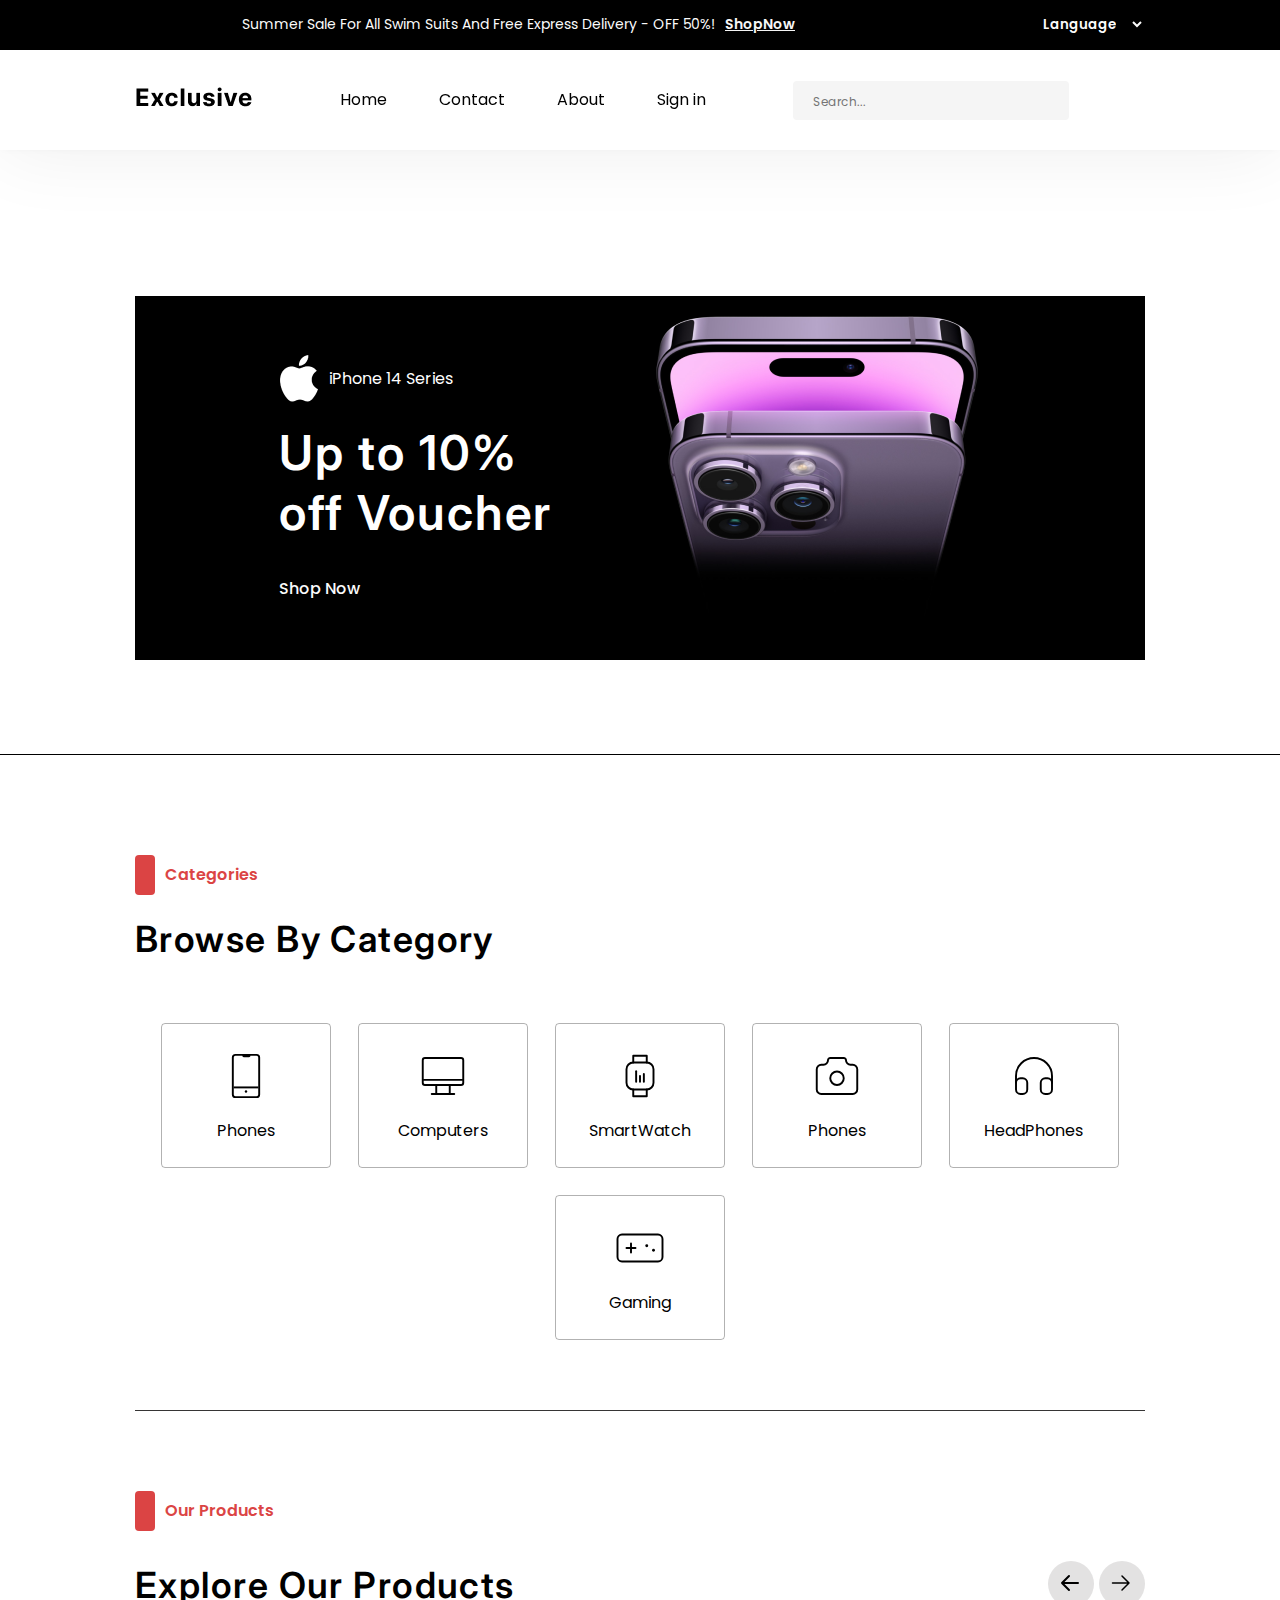
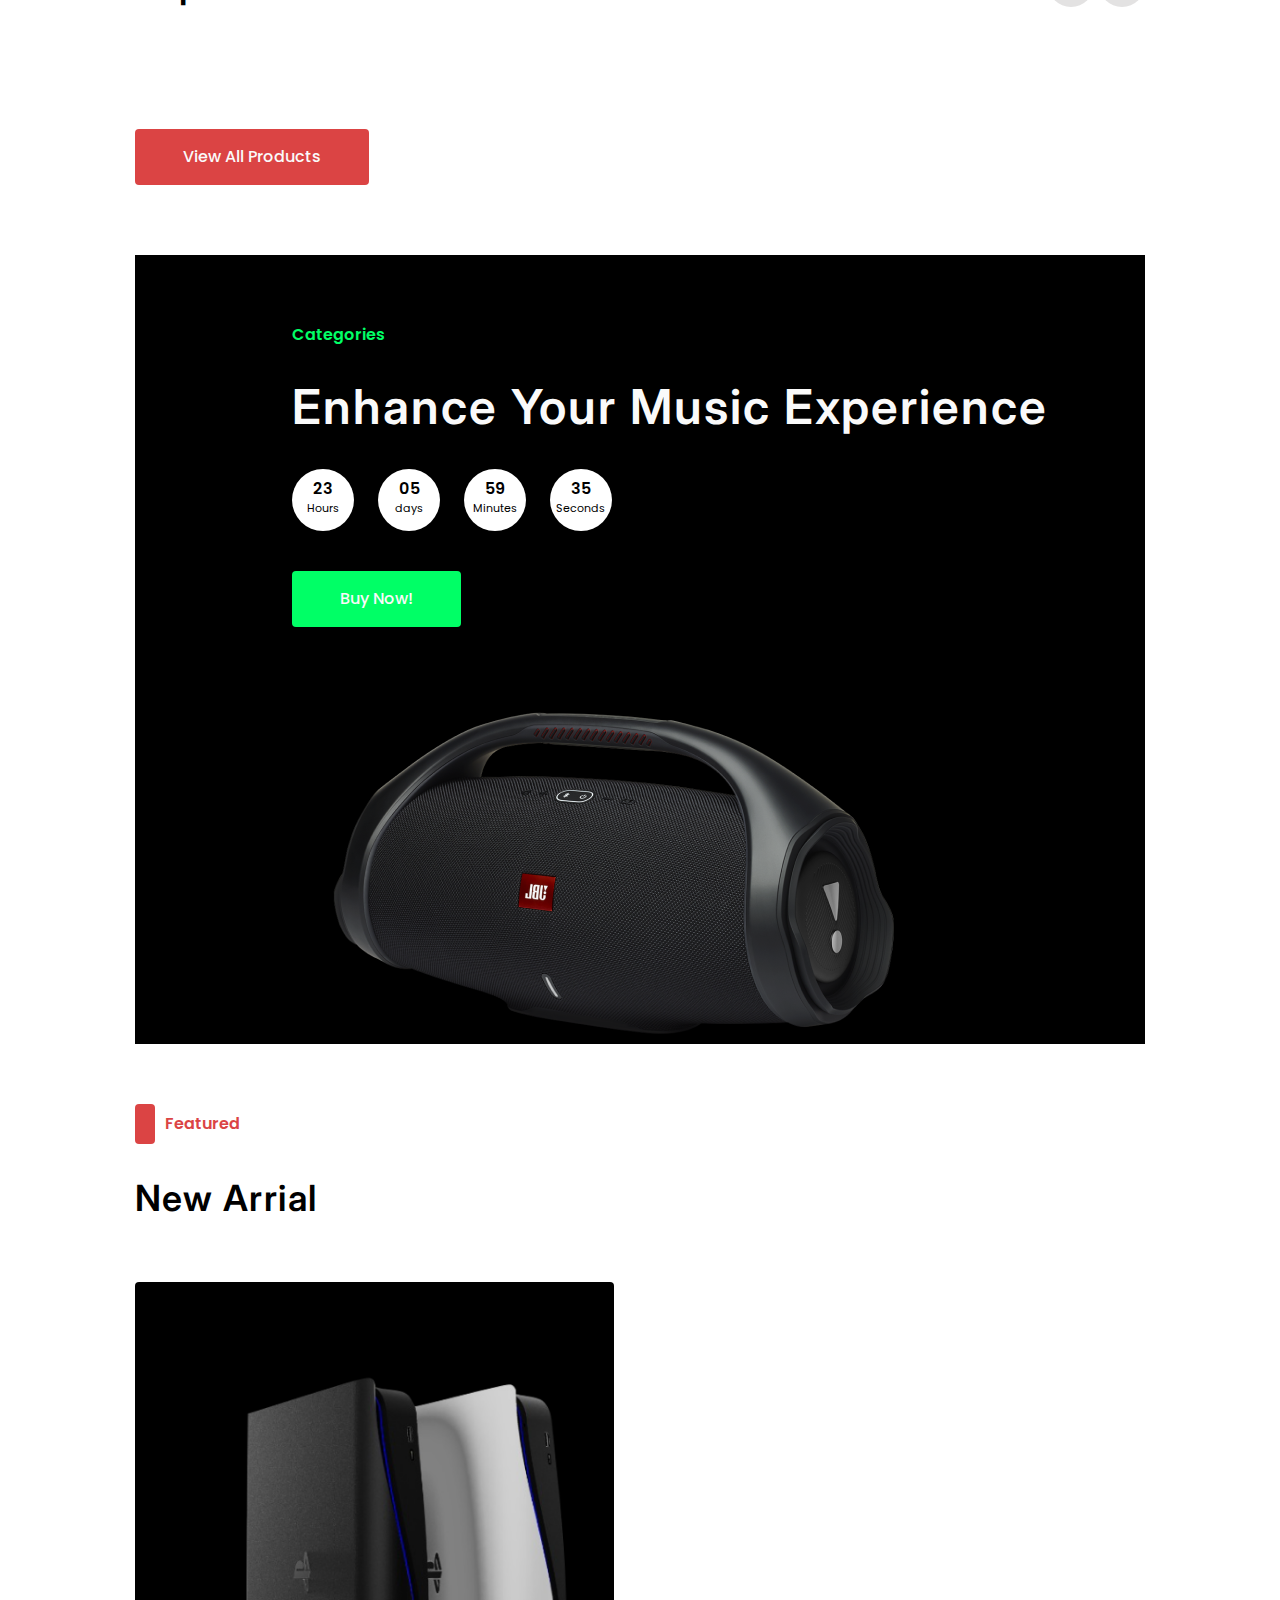
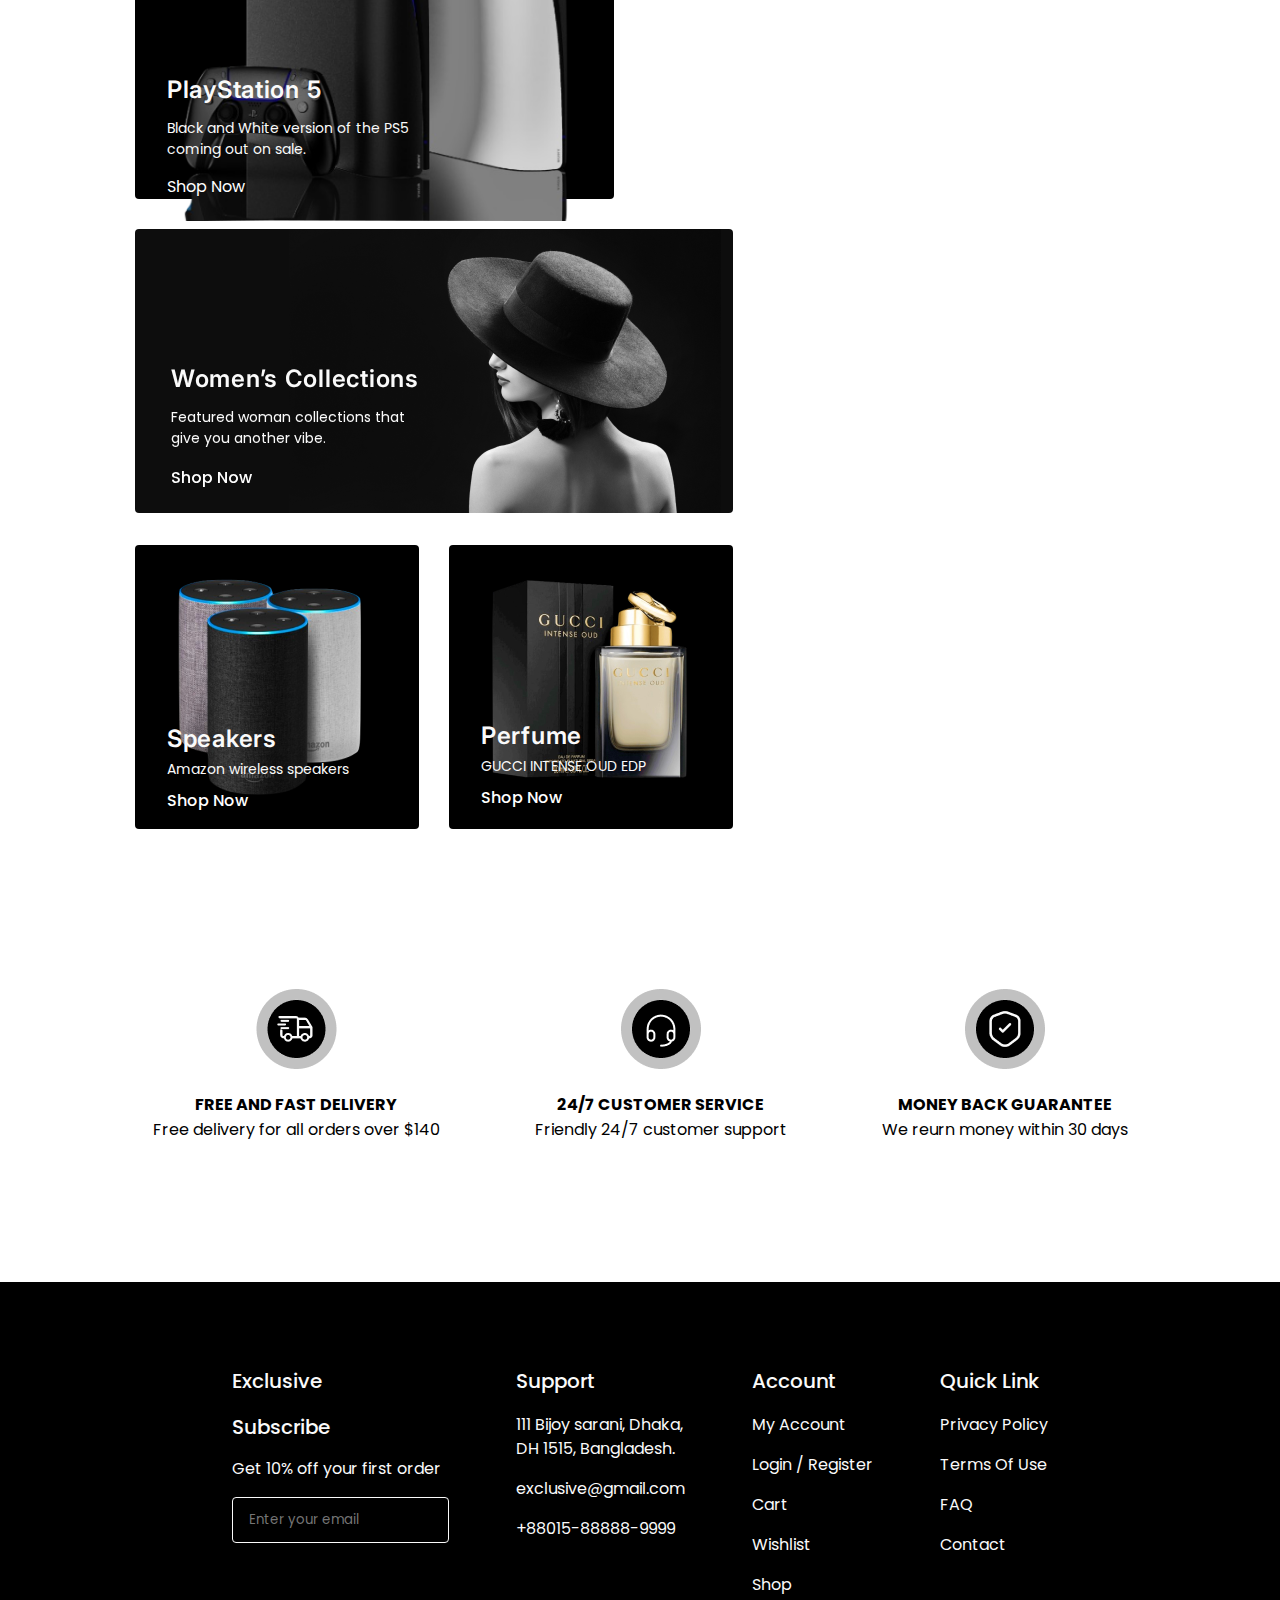
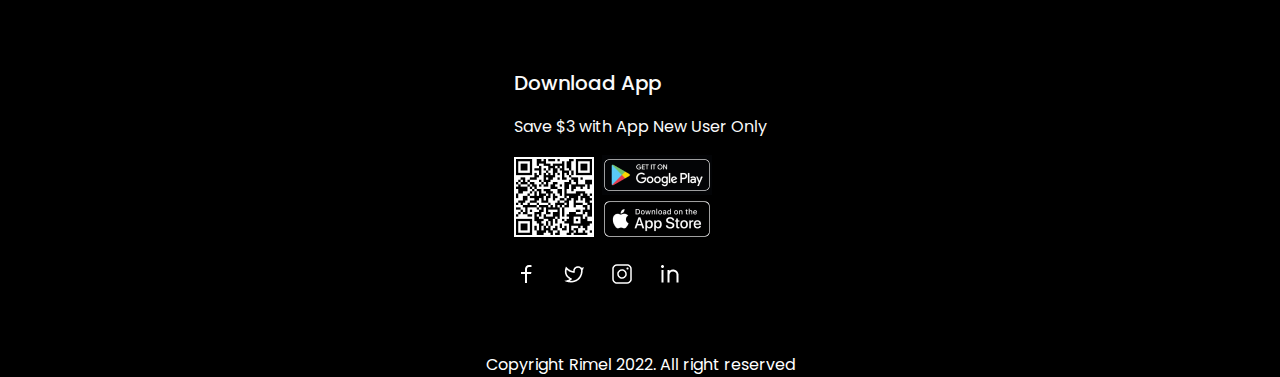
<file: index.html>
<!DOCTYPE html>
<html lang="en">
  <head>
    <meta charset="UTF-8" />
    <meta name="viewport" content="width=device-width, initial-scale=1.0" />
    <link rel="preconnect" href="https://fonts.googleapis.com" />
    <link rel="preconnect" href="https://fonts.gstatic.com" crossorigin />
    <link
      href="https://fonts.googleapis.com/css2?family=Barlow:wght@500&family=Be+Vietnam+Pro:wght@400;500&family=Exo+2:wght@700&family=Inter:wght@300;400&family=Poppins:ital,wght@0,100;0,200;0,300;0,400;0,500;0,600;0,700;0,800;0,900;1,100;1,200;1,300;1,400;1,500;1,600;1,700;1,800;1,900&family=Roboto:wght@300;400;500&family=Rubik:wght@300;400;500&display=swap"
      rel="stylesheet"
    />
    <link rel="stylesheet" href="./scss/index.css" />
    <link rel="icon" href="./images/img/link-img.png" />
    <link
      rel="stylesheet"
      href="https://cdnjs.cloudflare.com/ajax/libs/font-awesome/6.5.1/css/all.min.css"
      integrity="sha512-DTOQO9RWCH3ppGqcWaEA1BIZOC6xxalwEsw9c2QQeAIftl+Vegovlnee1c9QX4TctnWMn13TZye+giMm8e2LwA=="
      crossorigin="anonymous"
      referrerpolicy="no-referrer"
    />
    <title>Exclusive</title>
  </head>
  <body>
    
      <header class="header">
        <div class="top__header">
          <div class="container">
            <div class="flex__top">
              <div class="left__top">
                <span class="flex__top-header__text"
                  >Summer Sale For All Swim Suits And Free Express Delivery - OFF
                  50%!</span
                >
                <a href="#" class="top-header__link">ShopNow</a>
              </div>
              <div class="right__top">
                <select>
                  <option value="lang" selected>Language</option>
                  <option value="en">Ingiliz tili</option>
                  <option value="ru">Rus Tili</option>
                  <option value="uz">Uzbek Tili</option>
                </select>
              </div>
            </div>
          </div>
        </div>
        <nav class="navbar">
          <div class="container">
            <div class="navigation">
              <a href="./index.html" class="logo__link">
                <img src="./images/img/Logo (1).png" alt="site logo" class="logo"
              /></a>
              <ul class="nav__list">
                <li class="nav__list-items">
                  <a href="./index.html" class="nav__list-items__link">Home</a>
                </li>
                <li class="nav__list-items">
                  <a href="#" class="nav__list-items__link">Contact</a>
                </li>
                <li class="nav__list-items">
                  <a href="#" class="nav__list-items__link">About</a>
                </li>
                <li class="nav__list-items">
                  <a href="#" class="nav__list-items__link">Sign in</a>
                </li>
              </ul>
              <div class="form__nav">
                <div class="input__search">
                  <input
                    type="search"
                    name="search"
                    id="search"
                    placeholder="Search..."
                  />
                  <button class="btn__searchs">
                    <i class="fa-solid fa-magnifying-glass"></i>
                  </button>
                </div>
                <button type="button" class="nav__icons">
                  <i class="fa-regular fa-heart"></i>
                </button>
                <button type="button" class="nav__icons">
                  <i class="fa-solid fa-cart-shopping"></i>
                </button>
                <button type="button" class="nav__bars">
                  <i class="fa-solid fa-bars"></i>
                </button>
              </div>
            </div>
          </div>
        </nav>


        <menu class="menu__navbar">
          <div class="container">
            <div class="menu__navigation">
              <ul class="menu__list">
                <li class="menu__list-items">
                  <a href="#" class="menu__list-items__link">Home</a>
                </li>
                <li class="menu__list-items">
                  <a href="#" class="menu__list-items__link">Contact</a>
                </li>
                <li class="menu__list-items">
                  <a href="#" class="menu__list-items__link">About</a>
                </li>
                <li class="menu__list-items">
                  <a href="#" class="menu__list-items__link">Sign in</a>
                </li>
              </ul>
              <div class="form__menu">
                <div class="input__search">
                  <input
                    type="search"
                    name="search"
                    id="search"
                    class="search"
                    placeholder="Search..."
                  />
                  <button class="btn__sear">
                    <i class="fa-solid fa-magnifying-glass"></i>
                  </button>
                </div>
              </div>
            </div>
          </div>
        </menu>
      </header>
      <!-- Header -->
      <main>
        <div class="container">
          <div class="hero">
            <div class="hero__content">
              <div class="left__content">
                <div class="left__content-head">
                  <img
                    class="content-head__img"
                    src="images/img/link-img.png"
                    alt="link-img"
                  />
                  <span class="content-head__text">iPhone 14 Series</span>
                </div>
                <div class="left__content-body">
                  <h1 class="left__content-body__heading">
                    Up to 10% off Voucher
                  </h1>
                  <a href="#" class="left__content-body__link"
                    >Shop Now <span><i class="fa-solid fa-arrow-right"></i></span
                  ></a>
                </div>
              </div>
              <div class="right__content">
                <img
                  src="./images/img/vaucher iphone.png"
                  class="iphone-img"
                  alt="hero images"
                />
              </div>
            </div>
          </div>
        </div>
    
    <section class="section">
      <div class="container">
        <div class="loader">
          <img src="./images/img/lazyload.gif" alt="">
        </div>
        <div class="catigories">
          <div class="__catigoriya">
            <svg
              xmlns="http://www.w3.org/2000/svg"
              width="20"
              height="40"
              viewBox="0 0 20 40"
              fill="none"
            >
              <rect width="20" height="40" rx="4" fill="#DB4444" />
            </svg>
            <h3>Categories</h3>
          </div>
          <h1>Browse By Category</h1>
        </div>
        <div class="catigories__list">
          <div class="list">
            <svg
              xmlns="http://www.w3.org/2000/svg"
              width="56"
              height="56"
              viewBox="0 0 56 56"
              fill="none"
            >
              <g clip-path="url(#clip0_17_108)">
                <path
                  d="M38.9375 6.125H17.0625C15.5523 6.125 14.3281 7.34922 14.3281 8.85938V47.1406C14.3281 48.6508 15.5523 49.875 17.0625 49.875H38.9375C40.4477 49.875 41.6719 48.6508 41.6719 47.1406V8.85938C41.6719 7.34922 40.4477 6.125 38.9375 6.125Z"
                  stroke="black"
                  stroke-width="2"
                  stroke-linecap="round"
                  stroke-linejoin="round"
                />
                <path
                  d="M25.6667 7H31.1354"
                  stroke="black"
                  stroke-width="3"
                  stroke-linecap="round"
                  stroke-linejoin="round"
                />
                <path
                  d="M28 44.0052V44.0305"
                  stroke="black"
                  stroke-width="2.5"
                  stroke-linecap="round"
                  stroke-linejoin="round"
                />
                <line
                  x1="15.1667"
                  y1="39.8333"
                  x2="40.8333"
                  y2="39.8333"
                  stroke="black"
                  stroke-width="2"
                />
              </g>
              <defs>
                <clipPath id="clip0_17_108">
                  <rect width="56" height="56" fill="white" />
                </clipPath>
              </defs>
            </svg>
            <p>Phones</p>
          </div>
          <div class="list">
            <svg
              xmlns="http://www.w3.org/2000/svg"
              width="56"
              height="56"
              viewBox="0 0 56 56"
              fill="none"
            >
              <g clip-path="url(#clip0_26_551)">
                <path
                  d="M46.6667 9.33331H9.33333C8.04467 9.33331 7 10.378 7 11.6666V35C7 36.2886 8.04467 37.3333 9.33333 37.3333H46.6667C47.9553 37.3333 49 36.2886 49 35V11.6666C49 10.378 47.9553 9.33331 46.6667 9.33331Z"
                  stroke="black"
                  stroke-width="2"
                  stroke-linecap="round"
                  stroke-linejoin="round"
                />
                <path
                  d="M16.3333 46.6667H39.6667"
                  stroke="black"
                  stroke-width="2"
                  stroke-linecap="round"
                  stroke-linejoin="round"
                />
                <path
                  d="M21 37.3333V46.6666"
                  stroke="black"
                  stroke-width="2"
                  stroke-linecap="round"
                  stroke-linejoin="round"
                />
                <path
                  d="M35 37.3333V46.6666"
                  stroke="black"
                  stroke-width="2"
                  stroke-linecap="round"
                  stroke-linejoin="round"
                />
                <path
                  d="M8 32H48"
                  stroke="black"
                  stroke-width="2"
                  stroke-linecap="round"
                />
              </g>
              <defs>
                <clipPath id="clip0_26_551">
                  <rect width="56" height="56" fill="white" />
                </clipPath>
              </defs>
            </svg>
            <p>Computers</p>
          </div>
          <div class="list">
            <svg
              width="56"
              height="56"
              viewBox="0 0 56 56"
              fill="none"
              xmlns="http://www.w3.org/2000/svg"
            >
              <g clip-path="url(#clip0_30_231)">
                <path
                  d="M35 14H21C17.134 14 14 17.134 14 21V35C14 38.866 17.134 42 21 42H35C38.866 42 42 38.866 42 35V21C42 17.134 38.866 14 35 14Z"
                  stroke="black"
                  stroke-width="2"
                  stroke-linecap="round"
                  stroke-linejoin="round"
                />
                <path
                  d="M21 42V49H35V42"
                  stroke="black"
                  stroke-width="2"
                  stroke-linecap="round"
                  stroke-linejoin="round"
                />
                <path
                  d="M21 14V7H35V14"
                  stroke="black"
                  stroke-width="2"
                  stroke-linecap="round"
                  stroke-linejoin="round"
                />
                <line
                  x1="24"
                  y1="23"
                  x2="24"
                  y2="34"
                  stroke="black"
                  stroke-width="2"
                  stroke-linecap="round"
                />
                <line
                  x1="28"
                  y1="28"
                  x2="28"
                  y2="34"
                  stroke="black"
                  stroke-width="2"
                  stroke-linecap="round"
                />
                <line
                  x1="32"
                  y1="26"
                  x2="32"
                  y2="34"
                  stroke="black"
                  stroke-width="2"
                  stroke-linecap="round"
                />
              </g>
              <defs>
                <clipPath id="clip0_30_231">
                  <rect width="56" height="56" fill="black" />
                </clipPath>
              </defs>
            </svg>

            <p>SmartWatch</p>
          </div>
          <div class="list">
            <svg
              xmlns="http://www.w3.org/2000/svg"
              width="56"
              height="56"
              viewBox="0 0 56 56"
              fill="none"
            >
              <g clip-path="url(#clip0_26_252)">
                <path
                  d="M11.6667 16.3333H14C15.2377 16.3333 16.4247 15.8416 17.2998 14.9665C18.175 14.0913 18.6667 12.9043 18.6667 11.6666C18.6667 11.0478 18.9125 10.4543 19.3501 10.0167C19.7877 9.57915 20.3812 9.33331 21 9.33331H35C35.6188 9.33331 36.2123 9.57915 36.6499 10.0167C37.0875 10.4543 37.3333 11.0478 37.3333 11.6666C37.3333 12.9043 37.825 14.0913 38.7002 14.9665C39.5753 15.8416 40.7623 16.3333 42 16.3333H44.3333C45.571 16.3333 46.758 16.825 47.6332 17.7001C48.5083 18.5753 49 19.7623 49 21V42C49 43.2377 48.5083 44.4246 47.6332 45.2998C46.758 46.175 45.571 46.6666 44.3333 46.6666H11.6667C10.429 46.6666 9.242 46.175 8.36683 45.2998C7.49167 44.4246 7 43.2377 7 42V21C7 19.7623 7.49167 18.5753 8.36683 17.7001C9.242 16.825 10.429 16.3333 11.6667 16.3333"
                  stroke="black"
                  stroke-width="2"
                  stroke-linecap="round"
                  stroke-linejoin="round"
                />
                <path
                  d="M28 37.3333C31.866 37.3333 35 34.1993 35 30.3333C35 26.4673 31.866 23.3333 28 23.3333C24.134 23.3333 21 26.4673 21 30.3333C21 34.1993 24.134 37.3333 28 37.3333Z"
                  stroke="black"
                  stroke-width="2"
                  stroke-linecap="round"
                  stroke-linejoin="round"
                />
              </g>
              <defs>
                <clipPath id="clip0_26_252">
                  <rect width="56" height="56" fill="white" />
                </clipPath>
              </defs>
            </svg>
            <p>Phones</p>
          </div>
          <div class="list">
            <svg
              xmlns="http://www.w3.org/2000/svg"
              width="56"
              height="56"
              viewBox="0 0 56 56"
              fill="none"
            >
              <g clip-path="url(#clip0_26_261)">
                <path
                  d="M16.3333 30.3333H14C11.4227 30.3333 9.33331 32.4227 9.33331 35V42C9.33331 44.5773 11.4227 46.6666 14 46.6666H16.3333C18.9106 46.6666 21 44.5773 21 42V35C21 32.4227 18.9106 30.3333 16.3333 30.3333Z"
                  stroke="black"
                  stroke-width="2"
                  stroke-linecap="round"
                  stroke-linejoin="round"
                />
                <path
                  d="M42 30.3333H39.6667C37.0893 30.3333 35 32.4227 35 35V42C35 44.5773 37.0893 46.6666 39.6667 46.6666H42C44.5773 46.6666 46.6667 44.5773 46.6667 42V35C46.6667 32.4227 44.5773 30.3333 42 30.3333Z"
                  stroke="black"
                  stroke-width="2"
                  stroke-linecap="round"
                  stroke-linejoin="round"
                />
                <path
                  d="M9.33331 35V28C9.33331 23.0493 11.3 18.3013 14.8007 14.8007C18.3013 11.3 23.0493 9.33331 28 9.33331C32.9507 9.33331 37.6986 11.3 41.1993 14.8007C44.7 18.3013 46.6666 23.0493 46.6666 28V35"
                  stroke="black"
                  stroke-width="2"
                  stroke-linecap="round"
                  stroke-linejoin="round"
                />
              </g>
              <defs>
                <clipPath id="clip0_26_261">
                  <rect width="56" height="56" fill="white" />
                </clipPath>
              </defs>
            </svg>
            <p>HeadPhones</p>
          </div>
          <div class="list">
            <svg
              xmlns="http://www.w3.org/2000/svg"
              width="56"
              height="56"
              viewBox="0 0 56 56"
              fill="none"
            >
              <g clip-path="url(#clip0_30_923)">
                <path
                  d="M46.6666 14H9.33329C6.75596 14 4.66663 16.0893 4.66663 18.6667V37.3333C4.66663 39.9107 6.75596 42 9.33329 42H46.6666C49.244 42 51.3333 39.9107 51.3333 37.3333V18.6667C51.3333 16.0893 49.244 14 46.6666 14Z"
                  stroke="black"
                  stroke-width="2"
                  stroke-linecap="round"
                  stroke-linejoin="round"
                />
                <path
                  d="M14 28H23.3333M18.6667 23.3333V32.6666"
                  stroke="black"
                  stroke-width="2"
                  stroke-linecap="round"
                  stroke-linejoin="round"
                />
                <path
                  d="M35 25.6667V25.6909"
                  stroke="black"
                  stroke-width="3"
                  stroke-linecap="round"
                  stroke-linejoin="round"
                />
                <path
                  d="M42 30.3333V30.3574"
                  stroke="black"
                  stroke-width="3"
                  stroke-linecap="round"
                  stroke-linejoin="round"
                />
              </g>
              <defs>
                <clipPath id="clip0_30_923">
                  <rect width="56" height="56" fill="white" />
                </clipPath>
              </defs>
            </svg>
            <p>Gaming</p>
          </div>
        </div>
        <div class="products">
          <div class="our__product">
            <svg
              xmlns="http://www.w3.org/2000/svg"
              width="20"
              height="40"
              viewBox="0 0 20 40"
              fill="none"
            >
              <rect width="20" height="40" rx="4" fill="#DB4444" />
            </svg>
            <p>Our Products</p>
          </div>
          <div class="explore">
            <h1>Explore Our Products</h1>
            <div class="icons">
              <div class="icon">
                <svg
                  xmlns="http://www.w3.org/2000/svg"
                  width="24"
                  height="24"
                  viewBox="0 0 24 24"
                  fill="none"
                >
                  <path
                    d="M11 5L4 12L11 19M4 12H20"
                    stroke="black"
                    stroke-width="2"
                    stroke-linecap="round"
                    stroke-linejoin="round"
                  />
                </svg>
              </div>
              <div class="icon">
                <svg
                  xmlns="http://www.w3.org/2000/svg"
                  width="24"
                  height="24"
                  viewBox="0 0 24 24"
                  fill="none"
                >
                  <path
                    d="M3.5 12H20M20 12L13 5M20 12L13 19"
                    stroke="black"
                    stroke-width="1.5"
                    stroke-linecap="round"
                    stroke-linejoin="round"
                  />
                </svg>
              </div>
            </div>
          </div>
          
          <div class="product__card">
            <!-- <div class="__card">
              <div class="img">
                <img src="./images/img/71RdoeXxtrL 1.png" alt="" />
                <div class="like__img">
                  <img src="./images/img/Fill Heart.png" alt="" />
                </div>
                <div class="eas-img">
                  <img src="./images/img/Fill Eye.png" alt="" />
                </div>
              </div>
              <h3>Breed Dry Dog Food</h3>
              <div class="sum">
                <p class="price">$100</p>
                <img src="./images/img/Four Star.png" alt="" />
                <h4>(35)</h4>
              </div>
            </div> -->
            <div class="wrapper"></div>
          </div>
          <button class="view__all" type="submit">
            <p>View All Products</p>
          </button>
        </div>
        <div class="music">
          <div class="music__text">
            <h4>Categories</h4>
            <h1>Enhance Your Music Experience</h1>
            <div class="data">
              <div class="time">
                <h6>23</h6>
                <p>Hours</p>
              </div>
              <div class="time">
                <h6>05</h6>
                <p>days</p>
              </div>
              <div class="time">
                <h6>59</h6>
                <p>Minutes</p>
              </div>
              <div class="time">
                <h6>35</h6>
                <p>Seconds</p>
              </div>
            </div>
            <button type="submit">
              <p>Buy Now!</p>
            </button>
          </div>
          <div class="music__img">
            <img
              src="./images/img/JBL_BOOMBOX_2_HERO_020_x1 (1) 1.png"
              alt=""
            />
          </div>
        </div>
        <div class="featured">
          <div class="__featured">
            <svg
              xmlns="http://www.w3.org/2000/svg"
              width="20"
              height="40"
              viewBox="0 0 20 40"
              fill="none"
            >
              <rect width="20" height="40" rx="4" fill="#DB4444" />
            </svg>
            <p>Featured</p>
          </div>
          <div class="new__arrial">
            <h1>New Arrial</h1>
          </div>
          <div class="arrial__cards">
            <div class="left__cards">
              <img
                src="./images/img/ps5-slim-goedkope-playstation_large 1.png"
                alt=""
              />
              <div class="playstation__text">
                <h2>PlayStation 5</h2>
                <p>
                  Black and White version of the PS5 <br />
                  coming out on sale.
                </p>
                <a
                  class="shop__cards"
                  href="https://www.playstation.com/en-us/ps5/"
                  >Shop Now</a
                >
              </div>
            </div>
            <div class="right__cards">
              <div class="__top">
                <img
                  src="./images/img/attractive-woman-wearing-hat-posing-black-background 1.png"
                  alt=""
                />
                <div class="top__text">
                  <h1>Women’s Collections</h1>
                  <p>
                    Featured woman collections that <br />
                    give you another vibe.
                  </p>
                  <a
                    class="shop__cards"
                    href="https://uz.oriflame.com/brands/womens-collection"
                    >Shop Now</a
                  >
                </div>
              </div>
              <div class="__bottom">
                <div class="speakers">
                  <img
                    src="./images/img/69-694768_amazon-echo-png-clipart-transparent-amazon-echo-png 1.png"
                    alt=""
                  />
                  <div class="speak__text">
                    <h1>Speakers</h1>
                    <p>Amazon wireless speakers</p>
                    <a
                      class="shop__cards"
                      href="https://www.amazon.com/JBL-Boombox-Waterproof-Portable-Bluetooth/dp/B086C14ZPY/ref=sr_1_4?crid=2IJB4KHPTVAZX&dib=eyJ2IjoiMSJ9.[base64].Y6G65z3_0hNNAzC3H09gbn5BfHxD9BtyspnaTXVMVZ8&dib_tag=se&keywords=speaker&qid=1711879401&sprefix=spe%2Caps%2C355&sr=8-4&th=1"
                      >Shop Now</a
                    >
                  </div>
                </div>
                <div class="parfume">
                  <img
                    src="./images/img/652e82cd70aa6522dd785109a455904c.png"
                    alt=""
                  />
                  <div class="parfum__text">
                    <h1>Perfume</h1>
                    <p>GUCCI INTENSE OUD EDP</p>
                    <a
                      class="shop__cards"
                      href="https://www.gucci.com/int/ru/ca/beauty/fragrances-c-beauty-fragrances"
                      >Shop Now</a
                    >
                  </div>
                </div>
              </div>
            </div>
          </div>
        </div>
        <div class="service">
          <div>
            <img src="./images/img/Services.png" alt="" />
            <h4>FREE AND FAST DELIVERY</h4>
            <p>Free delivery for all orders over $140</p>
          </div>
          <div>
            <img src="./images/img/service 2.png" alt="" />
            <h4>24/7 CUSTOMER SERVICE</h4>
            <p>Friendly 24/7 customer support</p>
          </div>
          <div>
            <img src="./images/img/service 3.png" alt="" />
            <h4>MONEY BACK GUARANTEE</h4>
            <p>We reurn money within 30 days</p>
          </div>
        </div>
      </div>
    </section>
    <footer>
      <div class="container">
        <div class="footer__link__list">
          <div>
            <h2><a href="#">Exclusive</a></h2>
            <h5><a href="#">Subscribe</a></h5>
            <p>Get 10% off your first order</p>
            <input type="email" placeholder="Enter your email" />
          </div>
          <div>
            <h2><a href="#">Support</a></h2>
            <p>
              <a href="#"
                >111 Bijoy sarani, Dhaka, <br />
                DH 1515, Bangladesh.</a
              >
            </p>
            <p><a href="#">exclusive@gmail.com</a></p>
            <p><a href="#">+88015-88888-9999</a></p>
          </div>
          <div>
            <h2><a href="#">Account</a></h2>
            <p><a href="#">My Account</a></p>
            <p><a href="#">Login / Register</a></p>
            <p><a href="#">Cart</a></p>
            <p><a href="#">Wishlist</a></p>
            <p><a href="#">Shop</a></p>
          </div>
          <div>
            <h2><a href="#">Quick Link</a></h2>
            <p><a href="#">Privacy Policy</a></p>
            <p><a href="#">Terms Of Use</a></p>
            <p><a href="#">FAQ</a></p>
            <p><a href="#">Contact</a></p>
          </div>
          <div>
            <h2><a href="#">Download App</a></h2>
            <p><a href="#">Save $3 with App New User Only</a></p>
            <a href="#"><img src="./images/img/Frame 719.png" alt="" /></a>
            <div class="logo__link">
              <a href="#"><img src="./images/img/Frame 741.png" alt="" /></a>
            </div> 
          </div>
        </div>
        <div class="bottom__footer">
          <p>Copyright Rimel 2022. All right reserved</p>
        </div>
      </div>
    </footer>

    <script src="./js/main.js"></script>
  </body>
</html>
</file>
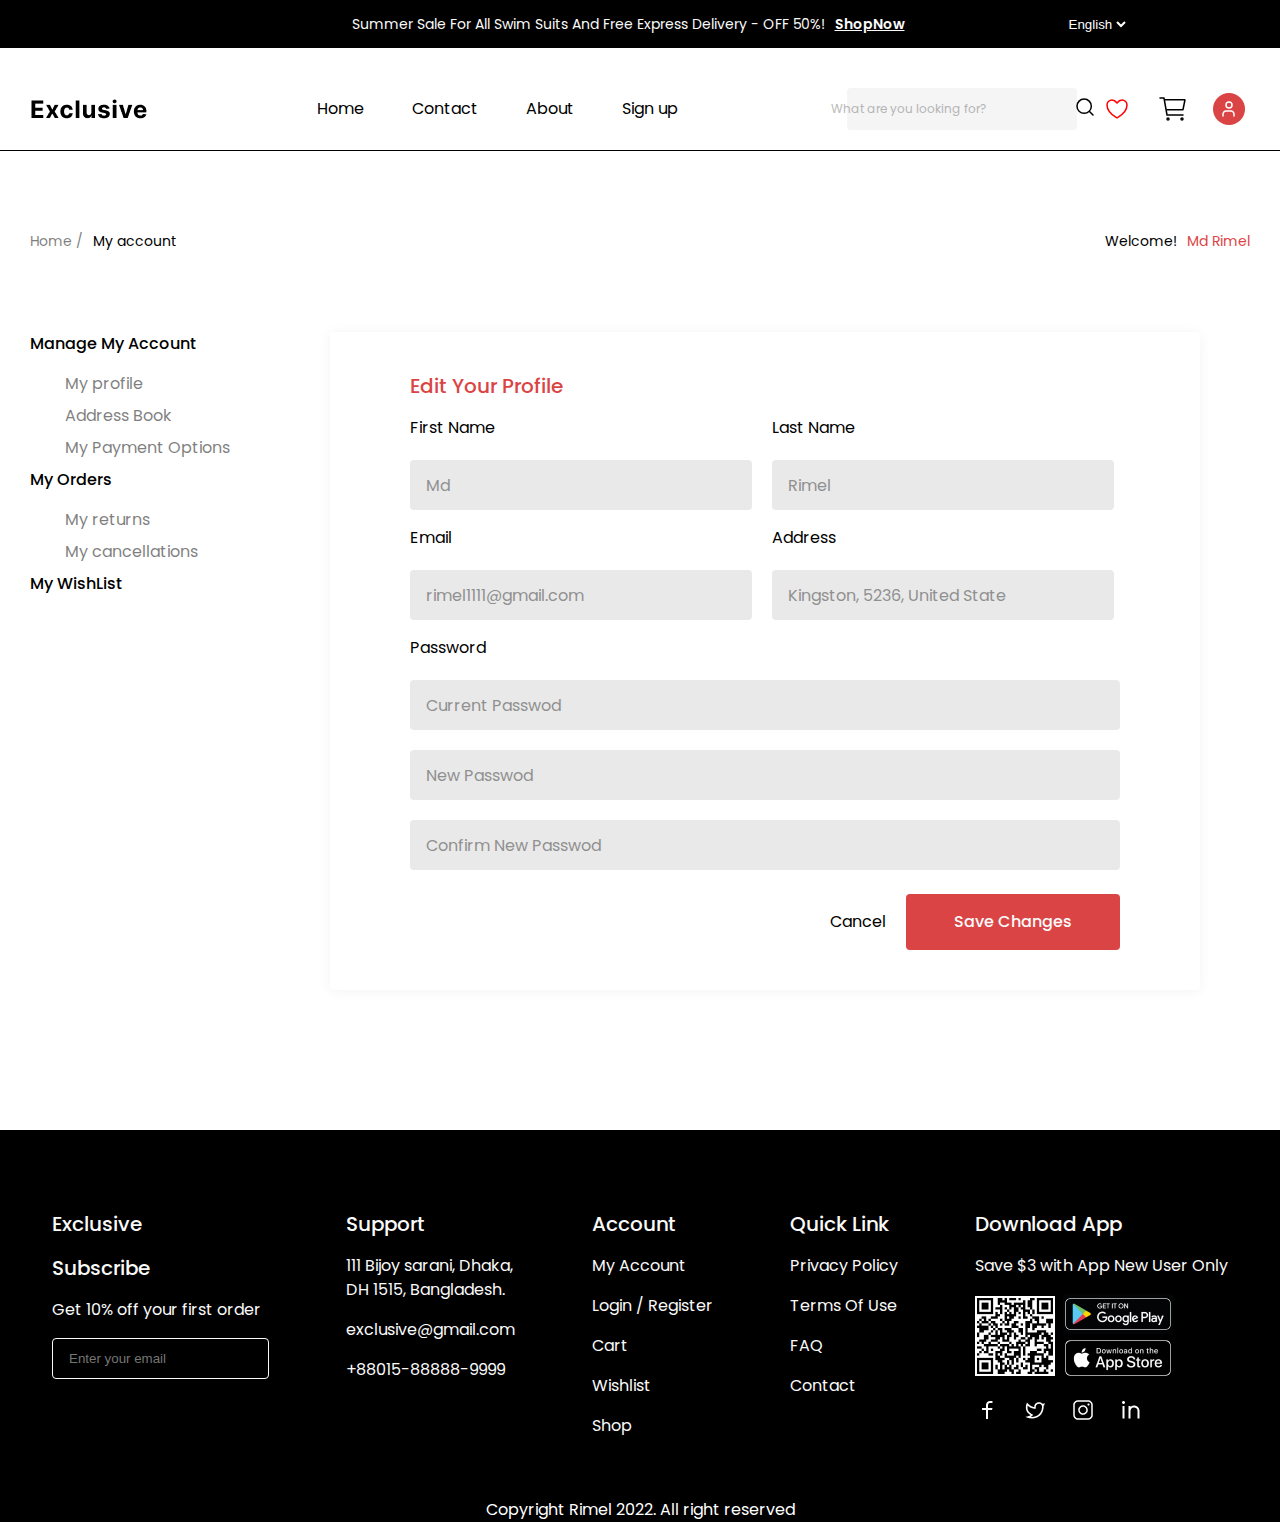
<file: pages/admin.html>
<!DOCTYPE html>
<html lang="en">
  <head>
    <meta charset="UTF-8" />
    <meta name="viewport" content="width=device-width, initial-scale=1.0" />
    <link rel="preconnect" href="https://fonts.googleapis.com" />
    <link rel="preconnect" href="https://fonts.gstatic.com" crossorigin />
    <link
      href="https://fonts.googleapis.com/css2?family=Barlow:wght@500&family=Be+Vietnam+Pro:wght@400;500&family=Exo+2:wght@700&family=Inter:wght@300;400&family=Poppins:ital,wght@0,100;0,200;0,300;0,400;0,500;0,600;0,700;0,800;0,900;1,100;1,200;1,300;1,400;1,500;1,600;1,700;1,800;1,900&family=Roboto:wght@300;400;500&family=Rubik:wght@300;400;500&display=swap"
      rel="stylesheet"
    />
    <link rel="icon" href="../images/img/link-img.png" />
    <link rel="stylesheet" href="../scss/admin.css" />
    <title>Exclusive</title>
  </head>
  <body>
    <header class="header">
      <div class="top__header">
        <h2>
          Summer Sale For All Swim Suits And Free Express Delivery - OFF 50%!
        </h2>
        <h2><a class="shop" href="#">ShopNow</a></h2>
        <select name="language" id="">
          <option value="english">English</option>
          <option value="uzbek">O'zbek</option>
          <option value="russia">Россия</option>
        </select>
      </div>
      <div class="container">
        <div class="bottom__header">
          <div class="logo">
            <a href="../index.html"
              ><img class="nav__logo" src="../images/img/Logo (1).png" alt=""
            /></a>
          </div>
          <div class="nav_link_list">
            <a href="../index.html" class="nav__link">Home</a>
            <a href="" class="nav__link">Contact</a>
            <a href="" class="nav__link">About</a>
            <a href="../pages/login.html" class="nav__link">Sign up</a>
          </div>
          <div class="buttons__card">
            <div class="input">
              <div class="search__input">
                <input type="search" placeholder="What are you looking for?" />
              </div>
              <div class="search__input">
                <svg
                  xmlns="http://www.w3.org/2000/svg"
                  width="24"
                  height="24"
                  viewBox="0 0 24 24"
                  fill="none"
                >
                  <path
                    d="M20 20L16.2223 16.2156M18.3158 11.1579C18.3158 13.0563 17.5617 14.8769 16.2193 16.2193C14.8769 17.5617 13.0563 18.3158 11.1579 18.3158C9.2595 18.3158 7.43886 17.5617 6.0965 16.2193C4.75413 14.8769 4 13.0563 4 11.1579C4 9.2595 4.75413 7.43886 6.0965 6.0965C7.43886 4.75413 9.2595 4 11.1579 4C13.0563 4 14.8769 4.75413 16.2193 6.0965C17.5617 7.43886 18.3158 9.2595 18.3158 11.1579V11.1579Z"
                    stroke="black"
                    stroke-width="1.5"
                    stroke-linecap="round"
                  />
                </svg>
              </div>
            </div>
            <svg
              id="like"
              xmlns="http://www.w3.org/2000/svg"
              width="32"
              height="32"
              viewBox="0 0 32 32"
              fill="none"
            >
              <path
                d="M11 7C8.239 7 6 9.216 6 11.95C6 14.157 6.875 19.395 15.488 24.69C15.6423 24.7839 15.8194 24.8335 16 24.8335C16.1806 24.8335 16.3577 24.7839 16.512 24.69C25.125 19.395 26 14.157 26 11.95C26 9.216 23.761 7 21 7C18.239 7 16 10 16 10C16 10 13.761 7 11 7Z"
                stroke="red"
                stroke-width="1.5"
                stroke-linecap="round"
                stroke-linejoin="round"
              />
            </svg>
            <img src="../images/img/shop-icon.svg" alt="" />
            <svg xmlns="http://www.w3.org/2000/svg" width="32" height="32" viewBox="0 0 32 32" fill="none">
                <rect width="32" height="32" rx="16" fill="#DB4444"/>
                <path d="M21 23V21.3333C21 20.4493 20.691 19.6014 20.1408 18.9763C19.5907 18.3512 18.8446 18 18.0667 18H12.9333C12.1554 18 11.4093 18.3512 10.8592 18.9763C10.309 19.6014 10 20.4493 10 21.3333V23" stroke="white" stroke-width="1.5" stroke-linecap="round" stroke-linejoin="round"/>
                <path d="M16 15C17.6569 15 19 13.6569 19 12C19 10.3431 17.6569 9 16 9C14.3431 9 13 10.3431 13 12C13 13.6569 14.3431 15 16 15Z" stroke="white" stroke-width="1.5" stroke-linecap="round" stroke-linejoin="round"/>
              </svg>
          </div>
        </div>
      </div>
    </header>
      <main class="main">
        <div class="container">
            <div class="home">
                <div class="accaunt">
                    <p>Home /</p>
                    <h5>My account</h5>
                </div>
                <div class="welcome">
                    <p>Welcome!</p>
                    <h5>Md Rimel</h5>
                </div>
            </div>
            <div class="main__account">
                <div class="my__profil">
                    <h2>Manage My Account</h2>
                    <p>My profile</p>
                    <p>Address Book</p>
                    <p>My Payment Options</p>
                    <h2>My Orders</h2>
                    <p>My returns</p>
                    <p>My cancellations</p>
                    <h2>My WishList</h2>
                </div>
                <form action="">
                    <h2>Edit Your Profile</h2>
                    <div>
                        <div class="first_name">
                            <label for="">First Name</label>
                            <input type="text" placeholder="Md">
                        </div>
                        <div class="last_name">
                            <label for="">Last Name</label>
                            <input type="text" placeholder="Rimel">
                        </div>
                    </div>
                    <div>
                        <div class="email">
                            <label for="">Email</label>
                            <input type="email" placeholder="rimel1111@gmail.com">
                        </div>
                        <div class="address">
                            <label for="">Address</label>
                            <input type="text" placeholder="Kingston, 5236, United State">
                        </div>
                    </div>
                    <div class="password">
                        <label for="">Password</label>
                        <input type="password" placeholder="Current Passwod">
                        <input type="password" placeholder="New Passwod">
                        <input type="password" placeholder="Confirm New Passwod">
                    </div>
                    <div class="profile__btn">
                        <a href="../pages/login.html"><p>Cancel</p></a>
                        <button><p>Save Changes</p></button>
                    </div>
                </form>
            </div>
        </div>
      </main>
    <footer>
      <div class="container">
        <div class="footer__link__list">
          <div>
            <h2><a href="#">Exclusive</a></h2>
            <h5><a href="#">Subscribe</a></h5>
            <p>Get 10% off your first order</p>
            <input type="email" placeholder="Enter your email" />
          </div>
          <div>
            <h2><a href="#">Support</a></h2>
            <p>
              <a href="#"
                >111 Bijoy sarani, Dhaka, <br />
                DH 1515, Bangladesh.</a
              >
            </p>
            <p><a href="#">exclusive@gmail.com</a></p>
            <p><a href="#">+88015-88888-9999</a></p>
          </div>
          <div>
            <h2><a href="#">Account</a></h2>
            <p><a href="#">My Account</a></p>
            <p><a href="#">Login / Register</a></p>
            <p><a href="#">Cart</a></p>
            <p><a href="#">Wishlist</a></p>
            <p><a href="#">Shop</a></p>
          </div>
          <div>
            <h2><a href="#">Quick Link</a></h2>
            <p><a href="#">Privacy Policy</a></p>
            <p><a href="#">Terms Of Use</a></p>
            <p><a href="#">FAQ</a></p>
            <p><a href="#">Contact</a></p>
          </div>
          <div>
            <h2><a href="#">Download App</a></h2>
            <p><a href="#">Save $3 with App New User Only</a></p>
            <a href="#"><img src="../images/img/Frame 719.png" alt="" /></a>
            <div class="logo__link">
              <a href="#"><img src="../images/img/Frame 741.png" alt="" /></a>
            </div>
          </div>
        </div>
        <div class="bottom__footer">
          <p>Copyright Rimel 2022. All right reserved</p>
        </div>
      </div>
    </footer>

    <script src="../js/admin.js"></script>
  </body>
</html>
</file>
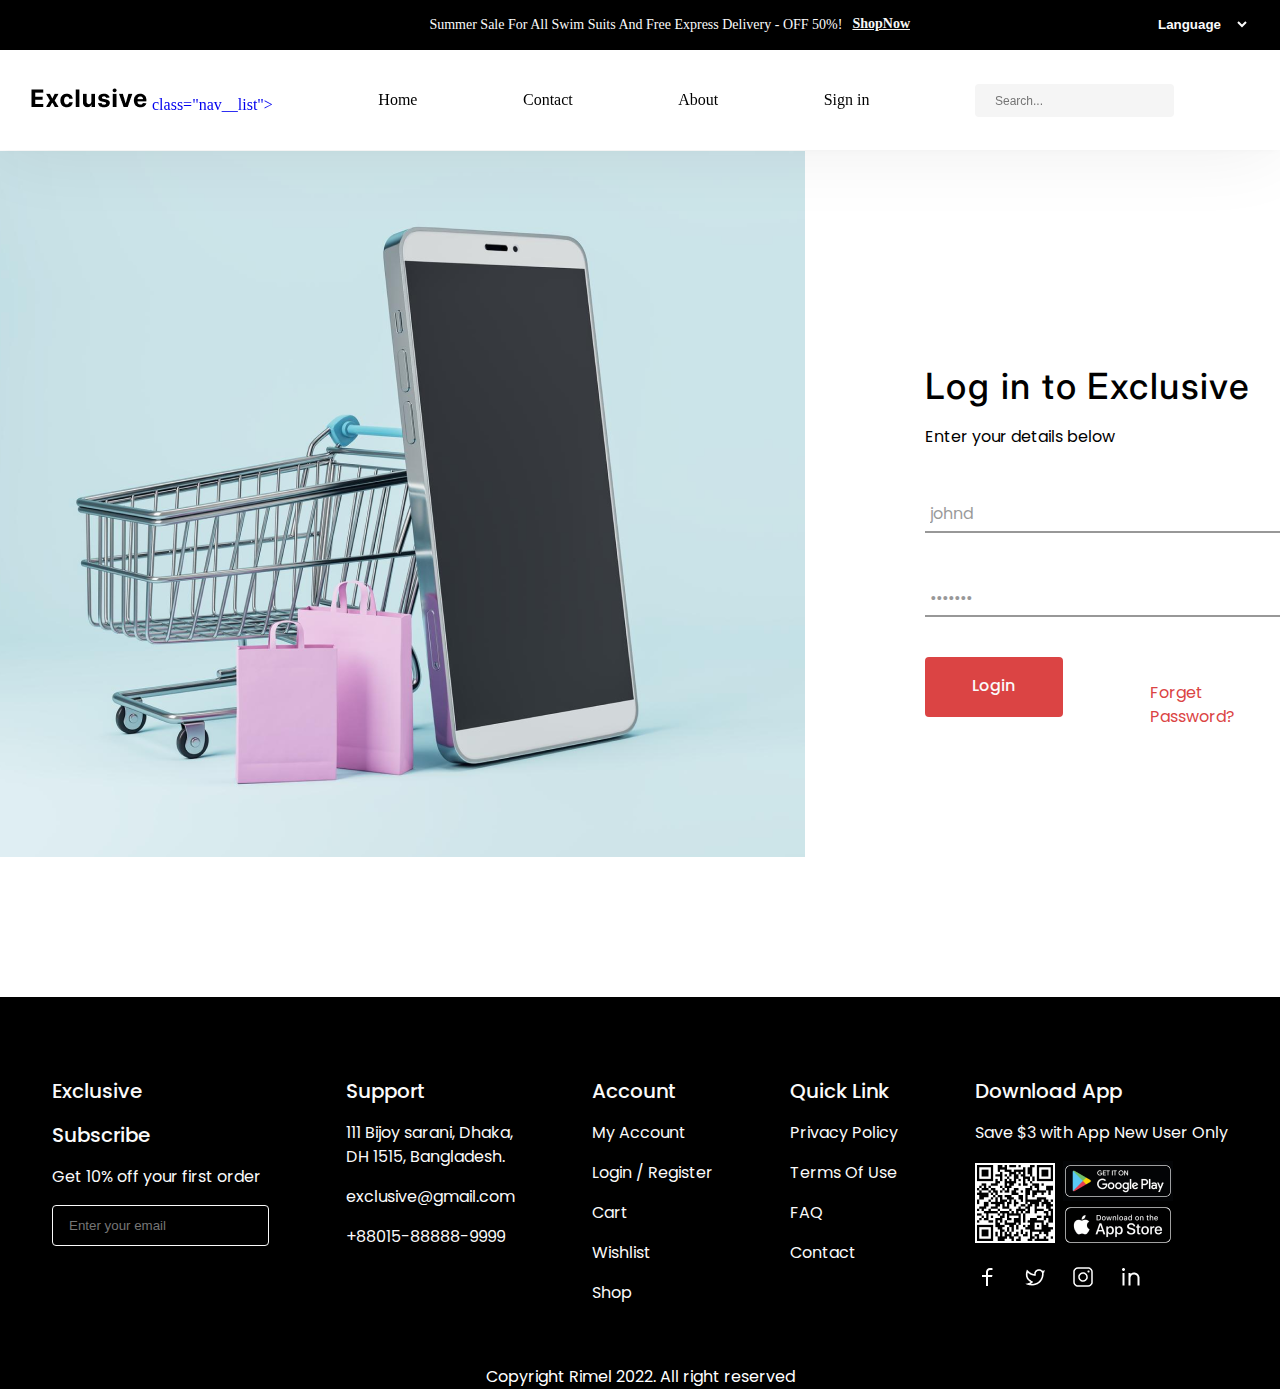
<file: pages/login.html>
<!DOCTYPE html>
<html lang="en">
<head>
    <meta charset="UTF-8">
    <meta name="viewport" content="width=device-width, initial-scale=1.0">
    <link rel="preconnect" href="https://fonts.googleapis.com" />
    <link rel="preconnect" href="https://fonts.gstatic.com" crossorigin />
    <link
      href="https://fonts.googleapis.com/css2?family=Barlow:wght@500&family=Be+Vietnam+Pro:wght@400;500&family=Exo+2:wght@700&family=Inter:wght@300;400&family=Poppins:ital,wght@0,100;0,200;0,300;0,400;0,500;0,600;0,700;0,800;0,900;1,100;1,200;1,300;1,400;1,500;1,600;1,700;1,800;1,900&family=Roboto:wght@300;400;500&family=Rubik:wght@300;400;500&display=swap"
      rel="stylesheet"
    />
    <link rel="icon" href="../images/img/link-img.png" />
    <link rel="stylesheet" href="../scss/login.css">
    <title>Exclusive</title>
</head>
<body>
    <!-- <header class="header">


        <div class="top__header">
          <h2>
            Summer Sale For All Swim Suits And Free Express Delivery - OFF 50%!
          </h2>
          <h2><a class="shop" href="#">ShopNow</a></h2>
          <select name="language" id="">
            <option value="english">English</option>
            <option value="uzbek">O'zbek</option>
            <option value="russia">Россия</option>
          </select>
        </div>
        <div class="container">
          <div class="bottom__header">
            <div class="logo">
              <a href="../index.html"
                ><img class="nav__logo" src="../images/img/Logo (1).png" alt=""
              /></a>
            </div>
            <div class="nav_link_list">
              <a href="../index.html" class="nav__link">Home</a>
              <a href="" class="nav__link">Contact</a>
              <a href="" class="nav__link">About</a>
              <a href="" class="nav__link">Sign up</a>
            </div>
            <div class="buttons__card">
              <div class="input">
                <div class="search__input">
                  <input type="search" placeholder="What are you looking for?" />
                </div>
                <div class="search__input">
                  <svg
                    xmlns="http://www.w3.org/2000/svg"
                    width="24"
                    height="24"
                    viewBox="0 0 24 24"
                    fill="none"
                  >
                    <path
                      d="M20 20L16.2223 16.2156M18.3158 11.1579C18.3158 13.0563 17.5617 14.8769 16.2193 16.2193C14.8769 17.5617 13.0563 18.3158 11.1579 18.3158C9.2595 18.3158 7.43886 17.5617 6.0965 16.2193C4.75413 14.8769 4 13.0563 4 11.1579C4 9.2595 4.75413 7.43886 6.0965 6.0965C7.43886 4.75413 9.2595 4 11.1579 4C13.0563 4 14.8769 4.75413 16.2193 6.0965C17.5617 7.43886 18.3158 9.2595 18.3158 11.1579V11.1579Z"
                      stroke="black"
                      stroke-width="1.5"
                      stroke-linecap="round"
                    />
                  </svg>
                </div>
              </div>
            </div>
          </div>
        </div>
      </header> -->
      <header class="header">
        <div class="top__header">
          <div class="container">
            <div class="flex__top">
              <div class="left__top">
                <span class="flex__top-header__text"
                  >Summer Sale For All Swim Suits And Free Express Delivery - OFF
                  50%!</span
                >
                <a href="#" class="top-header__link">ShopNow</a>
              </div>
              <div class="right__top">
                <select>
                  <option value="lang" selected>Language</option>
                  <option value="en">Ingiliz tili</option>
                  <option value="ru">Rus Tili</option>
                  <option value="uz">Uzbek Tili</option>
                </select>
              </div>
            </div>
          </div>
        </div>
        <nav class="navbar">
          <div class="container">
            <div class="navigation">
              <a href="./index.html" class="logo__link">
                <img src="../images/img/Logo (1).png"
              <ul> class="nav__list">
                <li class="nav__list-items">
                  <a href="../index.html" class="nav__list-items__link">Home</a>
                </li>
                <li class="nav__list-items">
                  <a href="#" class="nav__list-items__link">Contact</a>
                </li>
                <li class="nav__list-items">
                  <a href="#" class="nav__list-items__link">About</a>
                </li>
                <li class="nav__list-items">
                  <a href="#" class="nav__list-items__link">Sign in</a>
                </li>
              </ul>
              <div class="form__nav">
                <div class="input__search">
                  <input
                    type="search"
                    name="search"
                    id="search"
                    placeholder="Search..."
                  />
                  <button class="btn__searchs">
                    <i class="fa-solid fa-magnifying-glass"></i>
                  </button>
                </div>
                <button type="button" class="nav__icons">
                  <i class="fa-regular fa-heart"></i>
                </button>
                <button type="button" class="nav__icons">
                  <i class="fa-solid fa-cart-shopping"></i>
                </button>
                <button type="button" class="nav__bars">
                  <i class="fa-solid fa-bars"></i>
                </button>
              </div>
            </div>
          </div>
        </nav>


        <menu class="menu__navbar">
          <div class="container">
            <div class="menu__navigation">
              <ul class="menu__list">
                <li class="menu__list-items">
                  <a href="#" class="menu__list-items__link">Home</a>
                </li>
                <li class="menu__list-items">
                  <a href="#" class="menu__list-items__link">Contact</a>
                </li>
                <li class="menu__list-items">
                  <a href="#" class="menu__list-items__link">About</a>
                </li>
                <li class="menu__list-items">
                  <a href="#" class="menu__list-items__link">Sign in</a>
                </li>
              </ul>
              <div class="form__menu">
                <div class="input__search">
                  <input
                    type="search"
                    name="search"
                    id="search"
                    class="search"
                    placeholder="Search..."
                  />
                  <button class="btn__sear">
                    <i class="fa-solid fa-magnifying-glass"></i>
                  </button>
                </div>
              </div>
            </div>
          </div>
        </menu>
      </header>
      <main>
        <div class="login__img">
            <img src="../images/img/dl.beatsnoop 1.png" alt="">
        </div>
        <form class="form">
            <h1>Log in to Exclusive</h1>
            <p>Enter your details below</p>
            <input type="text" value="johnd" class="form__username" placeholder="Enter your details below">
            <input type="password" value="m38rmF$" class="form__password" placeholder="Password">
            <div class="login__btn">
                <button>
                    <a href="../pages/admin.html">
                        <p>Login</p>
                    </a>
                </button>
                <a href="#"><p>Forget Password?</p></a>
            </div>
        </form>
    </main>
      <footer>
        <div class="container">
          <div class="footer__link__list">
            <div>
              <h2><a href="#">Exclusive</a></h2>
              <h5><a href="#">Subscribe</a></h5>
              <p>Get 10% off your first order</p>
              <input type="email" placeholder="Enter your email" />
            </div>
            <div>
              <h2><a href="#">Support</a></h2>
              <p>
                <a href="#"
                  >111 Bijoy sarani, Dhaka, <br />
                  DH 1515, Bangladesh.</a
                >
              </p>
              <p><a href="#">exclusive@gmail.com</a></p>
              <p><a href="#">+88015-88888-9999</a></p>
            </div>
            <div>
              <h2><a href="#">Account</a></h2>
              <p><a href="#">My Account</a></p>
              <p><a href="#">Login / Register</a></p>
              <p><a href="#">Cart</a></p>
              <p><a href="#">Wishlist</a></p>
              <p><a href="#">Shop</a></p>
            </div>
            <div>
              <h2><a href="#">Quick Link</a></h2>
              <p><a href="#">Privacy Policy</a></p>
              <p><a href="#">Terms Of Use</a></p>
              <p><a href="#">FAQ</a></p>
              <p><a href="#">Contact</a></p>
            </div>
            <div>
              <h2><a href="#">Download App</a></h2>
              <p><a href="#">Save $3 with App New User Only</a></p>
              <a href="#"><img src="../images/img/Frame 719.png" alt="" /></a>
              <div class="logo__link">
                <a href="#"><img src="../images/img/Frame 741.png" alt="" /></a>
              </div>
            </div>
          </div>
          <div class="bottom__footer">
            <p>Copyright Rimel 2022. All right reserved</p>
          </div>
        </div>
      </footer>
      <script src="../js/login.js"></script>
</body>
</html>
</file>
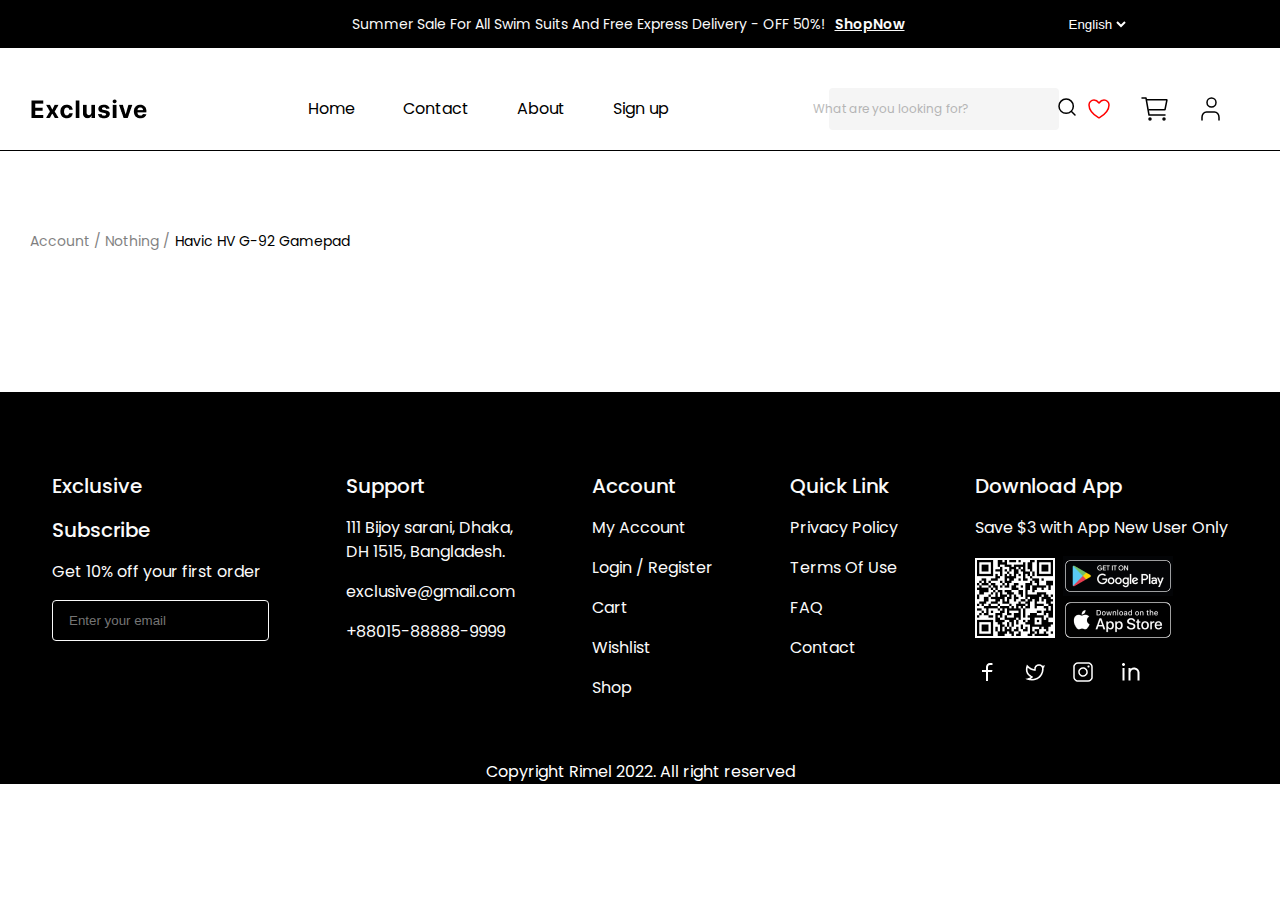
<file: pages/product.html>
<!DOCTYPE html>
<html lang="en">
  <head>
    <meta charset="UTF-8" />
    <meta name="viewport" content="width=device-width, initial-scale=1.0" />
    <link rel="preconnect" href="https://fonts.googleapis.com" />
    <link rel="preconnect" href="https://fonts.gstatic.com" crossorigin />
    <link
      href="https://fonts.googleapis.com/css2?family=Barlow:wght@500&family=Be+Vietnam+Pro:wght@400;500&family=Exo+2:wght@700&family=Inter:wght@300;400&family=Poppins:ital,wght@0,100;0,200;0,300;0,400;0,500;0,600;0,700;0,800;0,900;1,100;1,200;1,300;1,400;1,500;1,600;1,700;1,800;1,900&family=Roboto:wght@300;400;500&family=Rubik:wght@300;400;500&display=swap"
      rel="stylesheet"
    />
    <link rel="stylesheet" href="../scss/produc.css" />
    <link rel="icon" href="../images/img/link-img.png" />
    <title>Exclusive</title>
  </head>
  <body>
    <header class="header">
      <div class="top__header">
        <h2>
          Summer Sale For All Swim Suits And Free Express Delivery - OFF 50%!
        </h2>
        <h2><a class="shop" href="#">ShopNow</a></h2>
        <select name="language" id="">
          <option value="english">English</option>
          <option value="uzbek">O'zbek</option>
          <option value="russia">Россия</option>
        </select>
      </div>
      <div class="container">
        <div class="bottom__header">
          <div class="logo">
            <a href="../index.html"
              ><img class="nav__logo" src="../images/img/Logo (1).png" alt=""
            /></a>
          </div>
          <div class="nav_link_list">
            <a href="../index.html" class="nav__link">Home</a>
            <a href="" class="nav__link">Contact</a>
            <a href="" class="nav__link">About</a>
            <a href="../pages/login.html" class="nav__link">Sign up</a>
          </div>
          <div class="buttons__card">
            <div class="input">
              <div class="search__input">
                <input type="search" placeholder="What are you looking for?" />
              </div>
              <div class="search__input">
                <svg
                  xmlns="http://www.w3.org/2000/svg"
                  width="24"
                  height="24"
                  viewBox="0 0 24 24"
                  fill="none"
                >
                  <path
                    d="M20 20L16.2223 16.2156M18.3158 11.1579C18.3158 13.0563 17.5617 14.8769 16.2193 16.2193C14.8769 17.5617 13.0563 18.3158 11.1579 18.3158C9.2595 18.3158 7.43886 17.5617 6.0965 16.2193C4.75413 14.8769 4 13.0563 4 11.1579C4 9.2595 4.75413 7.43886 6.0965 6.0965C7.43886 4.75413 9.2595 4 11.1579 4C13.0563 4 14.8769 4.75413 16.2193 6.0965C17.5617 7.43886 18.3158 9.2595 18.3158 11.1579V11.1579Z"
                    stroke="black"
                    stroke-width="1.5"
                    stroke-linecap="round"
                  />
                </svg>
              </div>
            </div>
            <svg
              id="like"
              xmlns="http://www.w3.org/2000/svg"
              width="32"
              height="32"
              viewBox="0 0 32 32"
              fill="none"
            >
              <path
                d="M11 7C8.239 7 6 9.216 6 11.95C6 14.157 6.875 19.395 15.488 24.69C15.6423 24.7839 15.8194 24.8335 16 24.8335C16.1806 24.8335 16.3577 24.7839 16.512 24.69C25.125 19.395 26 14.157 26 11.95C26 9.216 23.761 7 21 7C18.239 7 16 10 16 10C16 10 13.761 7 11 7Z"
                stroke="red"
                stroke-width="1.5"
                stroke-linecap="round"
                stroke-linejoin="round"
              />
            </svg>
            <img src="../images/img/shop-icon.svg" alt="" />
            <svg
              xmlns="http://www.w3.org/2000/svg"
              width="32"
              height="32"
              viewBox="0 0 32 32"
              fill="none"
            >
              <path
                d="M24 27V24.3333C24 22.9188 23.5224 21.5623 22.6722 20.5621C21.8221 19.5619 20.669 19 19.4667 19H11.5333C10.331 19 9.17795 19.5619 8.32778 20.5621C7.47762 21.5623 7 22.9188 7 24.3333V27"
                stroke="black"
                stroke-width="1.5"
                stroke-linecap="round"
                stroke-linejoin="round"
              />
              <path
                d="M16.5 14C18.9853 14 21 11.9853 21 9.5C21 7.01472 18.9853 5 16.5 5C14.0147 5 12 7.01472 12 9.5C12 11.9853 14.0147 14 16.5 14Z"
                stroke="black"
                stroke-width="1.5"
                stroke-linecap="round"
                stroke-linejoin="round"
              />
            </svg>
          </div>
        </div>
      </div>
    </header>
    <section class="section">
      <div class="container">
        <div class="accaunt">
          <p>Account / Nothing /</p>
          <h5>Havic HV G-92 Gamepad</h5>
        </div>
        <div class="view__card"></div>
        <!-- <div class="view__card">
          <div class="card__img">
            <div class="min__img">
              <div class="min_img_">
                <img src="../images/img/image 57.png" alt="" />
              </div>
              <div class="min_img_">
                <img src="../images/img/image 57.png" alt="" />
              </div>
              <div class="min_img_">
                <img src="../images/img/image 57.png" alt="" />
              </div>
              <div class="min_img_">
                <img src="../images/img/image 57.png" alt="" />
              </div>
            </div>
            <div class="main_img">
              <img src="../images/img/image 63.png" alt="" />
            </div>
          </div>
          <div class="card__text">
            <h1>Havic HV G-92 Gamepad</h1>
            <div class="reyting">
              <img src="../images/img/Four Star.png" alt="" />
              <p>(150 Reviews)</p>
              <p>|</p>
              <h5>In Stock</h5>
            </div>
            <div class="sum">
              <h2>$192.00</h2>
            </div>
            <div class="__text">
              <p>PlayStation 5 Controller Skin High quality vinyl with air channel
                adhesive for easy bubble free install & mess free removal Pressure
                sensitive.</p>
            </div>
            <div class="line"></div>
            <div class="colours">
              <h3>Colours:</h3>
              <div class="color_1"></div>
              <div class="color_2"></div>
            </div>
            <div class="size">
              <h3>Size:</h3>
              <button><p>XS</p></button>
              <button><p>S</p></button>
              <button><p>M</p></button>
              <button><p>L</p></button>
              <button><p>XL</p></button>
            </div>
            <div class="buy__now">
              <div class="count">
                <button class="minus"><p>-</p></button>
                <button class="number"><p>0</p></button>
                <button class="plus"><p>+</p></button>
              </div>
              <button class="buy__btn">
                <h3>Buy Now</h3>
              </button>
              <img src="../images/img/Frame 904.png" alt="">
              
            </div>
            <div class="help">
              <div class="delivery">
                <svg xmlns="http://www.w3.org/2000/svg" width="40" height="40" viewBox="0 0 40 40" fill="none">
                  <g clip-path="url(#clip0_261_4843)">
                    <path d="M11.6666 31.6667C13.5075 31.6667 14.9999 30.1743 14.9999 28.3333C14.9999 26.4924 13.5075 25 11.6666 25C9.82564 25 8.33325 26.4924 8.33325 28.3333C8.33325 30.1743 9.82564 31.6667 11.6666 31.6667Z" stroke="black" stroke-width="2" stroke-linecap="round" stroke-linejoin="round"/>
                    <path d="M28.3333 31.6667C30.1743 31.6667 31.6667 30.1743 31.6667 28.3333C31.6667 26.4924 30.1743 25 28.3333 25C26.4924 25 25 26.4924 25 28.3333C25 30.1743 26.4924 31.6667 28.3333 31.6667Z" stroke="black" stroke-width="2" stroke-linecap="round" stroke-linejoin="round"/>
                    <path d="M8.33325 28.3335H6.99992C5.89535 28.3335 4.99992 27.4381 4.99992 26.3335V21.6668M3.33325 8.3335H19.6666C20.7712 8.3335 21.6666 9.22893 21.6666 10.3335V28.3335M14.9999 28.3335H24.9999M31.6666 28.3335H32.9999C34.1045 28.3335 34.9999 27.4381 34.9999 26.3335V18.3335M34.9999 18.3335H21.6666M34.9999 18.3335L30.5825 10.9712C30.2211 10.3688 29.5701 10.0002 28.8675 10.0002H21.6666" stroke="black" stroke-width="2" stroke-linecap="round" stroke-linejoin="round"/>
                    <path d="M8 28H6.66667C5.5621 28 4.66667 27.1046 4.66667 26V21.3333M3 8H19.3333C20.4379 8 21.3333 8.89543 21.3333 10V28M15 28H24.6667M32 28H32.6667C33.7712 28 34.6667 27.1046 34.6667 26V18M34.6667 18H21.3333M34.6667 18L30.2493 10.6377C29.8878 10.0353 29.2368 9.66667 28.5343 9.66667H21.3333" stroke="black" stroke-width="2" stroke-linecap="round" stroke-linejoin="round"/>
                    <path d="M5 11.8182H11.6667" stroke="black" stroke-width="2" stroke-linecap="round" stroke-linejoin="round"/>
                    <path d="M1.81812 15.4545H8.48478" stroke="black" stroke-width="2" stroke-linecap="round" stroke-linejoin="round"/>
                    <path d="M5 19.0909H11.6667" stroke="black" stroke-width="2" stroke-linecap="round" stroke-linejoin="round"/>
                  </g>
                  <defs>
                    <clipPath id="clip0_261_4843">
                      <rect width="40" height="40" fill="white"/>
                    </clipPath>
                  </defs>
                </svg>
                <div>
                  <h3>Free Delivery</h3>
                  <p>Enter your postal code for Delivery Availability</p>
                </div>
              </div>
              <div class="return">
                <svg xmlns="http://www.w3.org/2000/svg" width="40" height="40" viewBox="0 0 40 40" fill="none">
                  <g clip-path="url(#clip0_261_4865)">
                    <path d="M33.3334 18.3334C32.9258 15.4004 31.5652 12.6828 29.4611 10.5992C27.3571 8.51557 24.6263 7.18155 21.6895 6.80261C18.7527 6.42366 15.7728 7.02082 13.2088 8.5021C10.6447 9.98337 8.63883 12.2666 7.50008 15M6.66675 8.33335V15H13.3334" stroke="black" stroke-width="2" stroke-linecap="round" stroke-linejoin="round"/>
                    <path d="M6.66675 21.6667C7.07435 24.5997 8.43497 27.3173 10.539 29.4009C12.6431 31.4845 15.3738 32.8185 18.3106 33.1974C21.2474 33.5764 24.2274 32.9792 26.7914 31.4979C29.3554 30.0167 31.3613 27.7335 32.5001 25M33.3334 31.6667V25H26.6667" stroke="black" stroke-width="2" stroke-linecap="round" stroke-linejoin="round"/>
                  </g>
                  <defs>
                    <clipPath id="clip0_261_4865">
                      <rect width="40" height="40" fill="white"/>
                    </clipPath>
                  </defs>
                </svg>
                <div>
                  <h3>Return Delivery</h3>
                  <p>Free 30 Days Delivery Returns. Details</p>
                </div>
              </div>
            </div>
          </div>
        </div> -->
      </div>
    </section>

    <footer>
      <div class="container">
        <div class="footer__link__list">
          <div>
            <h2><a href="#">Exclusive</a></h2>
            <h5><a href="#">Subscribe</a></h5>
            <p>Get 10% off your first order</p>
            <input type="email" placeholder="Enter your email" />
          </div>
          <div>
            <h2><a href="#">Support</a></h2>
            <p>
              <a href="#"
                >111 Bijoy sarani, Dhaka, <br />
                DH 1515, Bangladesh.</a
              >
            </p>
            <p><a href="#">exclusive@gmail.com</a></p>
            <p><a href="#">+88015-88888-9999</a></p>
          </div>
          <div>
            <h2><a href="#">Account</a></h2>
            <p><a href="#">My Account</a></p>
            <p><a href="#">Login / Register</a></p>
            <p><a href="#">Cart</a></p>
            <p><a href="#">Wishlist</a></p>
            <p><a href="#">Shop</a></p>
          </div>
          <div>
            <h2><a href="#">Quick Link</a></h2>
            <p><a href="#">Privacy Policy</a></p>
            <p><a href="#">Terms Of Use</a></p>
            <p><a href="#">FAQ</a></p>
            <p><a href="#">Contact</a></p>
          </div>
          <div>
            <h2><a href="#">Download App</a></h2>
            <p><a href="#">Save $3 with App New User Only</a></p>
            <a href="#"><img src="../images/img/Frame 719.png" alt="" /></a>
            <div class="logo__link">
              <a href="#"><img src="../images/img/Frame 741.png" alt="" /></a>
            </div>
          </div>
        </div>
        <div class="bottom__footer">
          <p>Copyright Rimel 2022. All right reserved</p>
        </div>
      </div>
    </footer>
    <script src="../js/product.js"></script>
  </body>
</html>
</file>
<file: scss/index.css>
* {
  margin: 0;
  padding: 0;
  box-sizing: border-box;
  font-family: "Poppins";
  text-decoration: none;
}

body {
  width: 100%;
}

.container {
  max-width: 1440px;
  width: 100%;
  margin: 0 auto;
  padding-left: 135px;
  padding-right: 135px;
}

.loader {
  margin-left: 150px;
}

.header {
  width: 100%;
  z-index: 555;
}
.header .top__header {
  position: fixed;
  top: 0;
  width: 100%;
  height: 50px;
  background: #000;
  color: #fff;
  z-index: 100;
}
.header .top__header .flex__top {
  height: 48px;
  display: flex;
  justify-content: flex-end;
  align-items: center;
  gap: 231px;
}
.header .top__header .flex__top .left__top {
  display: flex;
  gap: 10px;
  align-items: center;
}
.header .top__header .flex__top .left__top span {
  color: #fff;
  font-size: 14px;
  font-weight: 400;
  line-height: 21px;
}
.header .top__header .flex__top .left__top .top-header__link {
  color: #fafafa;
  text-align: center;
  font-size: 14px;
  font-weight: 600;
  line-height: 24px;
  text-decoration-line: underline;
}
.header .top__header .flex__top .right__top select {
  border: none;
  background-color: #000;
  color: #fff;
  font-weight: 600;
  outline: none;
  padding: 13px;
  cursor: pointer;
  transition: all 0.6s;
}
.header .top__header .flex__top .right__top select:hover {
  color: rgba(4, 76, 159, 0.859);
}
.header .navbar {
  margin-bottom: 40px;
  position: fixed;
  top: 50px;
  z-index: 100;
  width: 100%;
  height: 100px;
  background-color: #fff;
  box-shadow: 0px 0px 10px rgba(0, 0, 0, 0.035), 0px 0px 80px rgba(0, 0, 0, 0.07);
}
.header .navbar .navigation {
  display: flex;
  justify-content: space-between;
  align-items: center;
  height: 100px;
}
.header .navbar .navigation .nav__list {
  list-style: none;
  display: flex;
  justify-content: space-between;
  width: 367px;
  gap: 48px;
}
.header .navbar .navigation .nav__list-items__link {
  display: flex;
  position: relative;
  flex-direction: column;
  align-items: center;
  color: #000;
  text-align: center;
  font-size: 16px;
  font-weight: 400;
  line-height: 24px;
}
.header .navbar .navigation .nav__list-items__link::before {
  content: "";
  position: absolute;
  bottom: 0;
  left: 0;
  width: 0;
  height: 2px;
  background-color: black;
  transition: width 0.3s ease;
}
.header .navbar .navigation .nav__list-items__link:hover::before {
  width: 100%;
  background-color: red;
}
.header .navbar .navigation .nav__list-items__link:hover {
  color: red;
}
.header .navbar .navigation .form__nav {
  display: flex;
  justify-content: flex-start;
  gap: 24px;
}
.header .navbar .navigation .form__nav .input__search {
  padding: 7px 12px 7px 20px;
  border-radius: 4px;
  background: var(--Secondary, #f5f5f5);
}
.header .navbar .navigation .form__nav .input__search #search {
  border: none;
  background-color: transparent;
  outline: none;
  color: var(--Text2, #000);
  font-size: 12px;
  font-weight: 400;
  line-height: 18px;
}
.header .navbar .navigation .form__nav .input__search button {
  cursor: pointer;
  background-color: transparent;
  border: none;
  padding: 4px;
}
.header .navbar .navigation .form__nav .nav__icons {
  padding: 7px;
  border: none;
  background-color: transparent;
  font-size: 18px;
  cursor: pointer;
}
.header .navbar .navigation .form__nav .nav__icons:hover i {
  color: red;
}
.header .navbar .navigation .form__nav .nav__bars {
  display: none;
}
.header .menu__navbar {
  display: block !important;
  width: 100%;
  transform: translateY(-500px);
  transition: transform 0.8s ease-in-out;
}
.header .menu__navbar.show {
  transform: translateY(0);
}

main {
  width: 100%;
}
main .hero {
  background: #000;
  margin-top: 170px;
  margin-bottom: 94px;
}
main .hero .hero__content {
  display: flex;
  align-items: center;
  justify-content: center;
  flex-wrap: wrap;
}
main .hero .hero__content .left__content {
  width: 35%;
  height: 100%;
  padding-top: 58px;
  padding-bottom: 47px;
  padding-left: 64px;
}
main .hero .hero__content .left__content-head {
  margin-bottom: 20px;
  height: 49px;
  width: 190px;
  display: flex;
  justify-content: flex-start;
  gap: 10px;
  align-items: center;
}
main .hero .hero__content .left__content-head .content-head__img {
  width: 40px;
  height: 49px;
}
main .hero .hero__content .left__content-head .content-head__text {
  color: white;
  text-align: center;
  font-size: 16px;
  font-weight: 400;
  line-height: 24px; /* 150% */
}
main .hero .hero__content .left__content-body__heading {
  color: #fff;
  font-family: "Inter";
  font-size: 48px;
  font-weight: 600;
  width: 100%;
  line-height: 60px; /* 125% */
  letter-spacing: 1.92px;
  margin-bottom: 22px;
}
main .hero .hero__content .left__content-body__link {
  color: #fafafa;
  text-align: center;
  font-size: 16px;
  font-weight: 500;
  line-height: 24px;
  transition: all 0.6s;
  display: inline-block;
  padding: 12px 0px;
}
main .hero .hero__content .left__content-body__link:hover {
  text-decoration: underline;
}
main .hero .hero__content .left__content-body__link:hover span {
  transform: scaleX(1.2);
}
main .hero .hero__content .right__content {
  width: 496px;
  height: 352px;
}
main .hero .hero__content .right__content img {
  width: 100%;
}
main .catigoriya .__catigoriya {
  margin-bottom: 35px;
  display: flex;
  justify-content: flex-start;
  align-items: center;
  gap: 15px;
}
main .catigoriya .__catigoriya .cat__heading {
  color: var(--Secondary-2, #db4444);
  font-size: 16px;
  font-weight: 600;
  line-height: 20px; /* 125% */
}
main .heading_categ {
  color: var(--Text2, #000);
  width: 100%;
  /* Heading/36PX SemiBold */
  font-family: "Inter";
  font-size: 30px;
  font-style: normal;
  font-weight: 600;
  line-height: 48px; /* 133.333% */
  letter-spacing: 1.44px;
}
main .catigories__list {
  display: flex;
  align-items: center;
  justify-content: center;
  flex-wrap: wrap;
  gap: 27px;
  margin-top: 60px;
  border-bottom: 1px solid rgb(54, 53, 53);
  padding-bottom: 70px;
}
main .catigories__list .list {
  display: flex;
  width: 170px;
  height: 145px;
  padding: 25px 56px 24px 55px;
  flex-direction: column;
  justify-content: center;
  align-items: center;
  gap: 16px;
  border-radius: 4px;
  border: 1px solid rgba(0, 0, 0, 0.3);
}
main .catigories__list .list p {
  color: var(--Text2, #000);
  /* Title/16PX Regular */
  font-family: Poppins;
  font-size: 16px;
  font-style: normal;
  font-weight: 400;
  line-height: 24px; /* 150% */
}
main .catigories__list .list:hover {
  transition: 0.5s ease;
  scale: 1.05;
  background-color: orangered;
}
main .catigories__list .list:hover svg path {
  stroke: white;
}
main .catigories__list .list:hover svg line {
  stroke: white;
}
main .catigories__list .list:hover p {
  color: white;
}

@media screen and (max-width: 768.9px) {
  .container {
    max-width: 100% !important;
    width: 100% !important;
    padding: 0px 20px !important;
  }
  .header {
    width: 100% !important;
  }
  .header .top__header {
    display: none;
    position: fixed;
    top: 0;
    width: 100%;
    height: 50px;
    background: #000;
    color: #fff;
    z-index: 100;
  }
  .header .top__header .flex__top {
    justify-content: space-between;
    gap: 231px;
  }
  .header .top__header .flex__top .left__top {
    justify-content: start;
    width: 50%;
  }
  .header .top__header .flex__top .left__top span {
    display: none !important;
  }
  .header .top__header .flex__top .left__top .top-header__link {
    color: #fafafa;
    text-align: center;
    font-size: 14px;
    font-weight: 600;
    line-height: 24px;
    text-decoration-line: underline;
  }
  .header .top__header .flex__top .right__top {
    width: 50%;
  }
  .header .top__header .flex__top .right__top select {
    border: none;
    background-color: #000;
    color: #fff;
    font-weight: 600;
    outline: none;
    padding: 13px;
    cursor: pointer;
    transition: all 0.6s;
  }
  .header .top__header .flex__top .right__top select:hover {
    color: rgba(4, 76, 159, 0.859);
  }
  .header .navbar {
    margin-bottom: 40px;
    position: fixed;
    z-index: 100;
    width: 100%;
    height: 100px;
    background-color: #fff;
    box-shadow: 0px 0px 10px rgba(0, 0, 0, 0.035), 0px 0px 80px rgba(0, 0, 0, 0.07);
  }
  .header .navbar .navigation {
    display: flex;
    align-items: center;
    height: 100px;
  }
  .header .navbar .navigation .nav__list {
    list-style: none;
    display: none !important;
  }
  .header .navbar .navigation .nav__list-items__link {
    display: flex;
    position: relative;
    flex-direction: column;
    align-items: center;
    color: #000;
    text-align: center;
    font-size: 16px;
    font-weight: 400;
    line-height: 24px;
  }
  .header .navbar .navigation .nav__list-items__link::before {
    content: "";
    position: absolute;
    bottom: 0;
    left: 0;
    width: 0;
    height: 2px;
    background-color: black;
    transition: width 0.3s ease;
  }
  .header .navbar .navigation .nav__list-items__link:hover::before {
    width: 100%;
    background-color: red;
  }
  .header .navbar .navigation .nav__list-items__link:hover {
    color: red;
  }
  .header .navbar .navigation .form__nav {
    display: flex;
    justify-content: flex-start;
    gap: 24px;
  }
  .header .navbar .navigation .form__nav .input__search {
    display: none !important;
    padding: 7px 12px 7px 20px;
    border-radius: 4px;
    background: var(--Secondary, #f5f5f5);
  }
  .header .navbar .navigation .form__nav .input__search #search {
    border: none;
    background-color: transparent;
    outline: none;
    color: var(--Text2, #000);
    font-size: 12px;
    font-weight: 400;
    line-height: 18px;
  }
  .header .navbar .navigation .form__nav .input__search button {
    cursor: pointer;
    background-color: transparent;
    border: none;
    padding: 4px;
  }
  .header .navbar .navigation .form__nav .nav__icons {
    padding: 12px 20px;
    border: none;
    background-color: transparent;
    font-size: 18px;
    cursor: pointer;
    background-color: #000;
    border-radius: 12px;
    color: #fff;
  }
  .header .navbar .navigation .form__nav .nav__icons:hover {
    background-color: red;
  }
  .header .navbar .navigation .form__nav .nav__icons:hover i {
    color: #fff;
  }
  .header .navbar .navigation .form__nav .nav__bars {
    padding: 12px 20px;
    border: none;
    background-color: transparent;
    font-size: 18px;
    cursor: pointer;
    background-color: #000;
    border-radius: 12px;
    color: #fff;
    display: block;
  }
  .header .menu__navbar {
    display: none;
    position: fixed;
    top: 130px;
    padding: 4rem;
    z-index: 60;
    width: 100%;
    background-color: #fafafa;
    color: #000;
  }
  .header .menu__navbar .menu__navigation {
    width: 100%;
    height: auto;
    text-align: center;
  }
  .header .menu__navbar .menu__navigation .menu__list {
    margin-bottom: 25px;
    list-style: none;
    display: flex;
    flex-direction: column;
    gap: 12px;
    justify-content: center;
  }
  .header .menu__navbar .menu__navigation .menu__list-items__link {
    display: flex;
    position: relative;
    flex-direction: column;
    align-items: center;
    color: #000;
    text-align: center;
    font-size: 16px;
    font-weight: 400;
    padding: 12px 12px;
    line-height: 24px;
  }
  .header .menu__navbar .menu__navigation .menu__list-items__link::before {
    content: "";
    position: absolute;
    bottom: 0;
    left: 0;
    width: 0;
    height: 2px;
    background-color: black;
    transition: width 0.3s ease;
  }
  .header .menu__navbar .menu__navigation .menu__list-items__link:hover::before {
    width: 100%;
    background-color: red;
  }
  .header .menu__navbar .menu__navigation .menu__list-items__link:hover {
    color: red;
  }
  .header .menu__navbar .menu__navigation .form__menu {
    width: 100%;
  }
  .header .menu__navbar .menu__navigation .form__menu .input__search {
    display: flex;
    width: 100% !important;
    justify-content: flex-start;
    padding: 12px;
    background-color: #db4444;
    border: none;
    border-radius: 8px;
  }
  .header .menu__navbar .menu__navigation .form__menu .input__search .search {
    padding: 7px;
    background: transparent;
    border: none;
    color: white !important;
    color: #000;
    outline: none;
    width: 90% !important;
  }
  .header .menu__navbar .menu__navigation .form__menu .input__search .search::-moz-placeholder {
    color: #fff;
  }
  .header .menu__navbar .menu__navigation .form__menu .input__search .search::placeholder {
    color: #fff;
  }
  .header .menu__navbar .menu__navigation .form__menu .input__search .btn__sear {
    background: transparent;
    border: none;
    outline: none;
    color: #fff;
  }
  main {
    margin-top: 130px;
    width: 100%;
  }
  main .hero {
    width: 100% !important;
    padding: 20px;
    color: #fff !important;
    height: 600px !important;
    margin-bottom: 94px;
  }
  main .hero__content {
    justify-content: flex-start;
    flex-direction: column;
    padding-left: 0px !important;
  }
  main .hero__content .left__content {
    width: 100% !important;
    padding: 10px !important;
  }
  main .hero__content .left__content-head {
    width: 100% !important;
    justify-content: center !important;
  }
  main .hero__content .left__content-body {
    width: 100% !important;
  }
  main .hero__content .left__content-body__heading {
    text-align: center;
  }
  main .hero__content .left__content-body__link {
    text-align: center;
  }
  main .hero__content .right__content {
    width: 100% !important;
  }
  main .hero__content .right__content img {
    width: 100% !important;
  }
  main .catigories__list {
    width: 100%;
  }
  main .catigories__list .list {
    display: flex;
    width: 100% !important;
    height: 145px;
    padding: 25px 56px 24px 55px;
    flex-direction: column;
    justify-content: center;
    align-items: center;
    gap: 16px;
    border-radius: 4px;
    border: 1px solid rgba(0, 0, 0, 0.3);
  }
  main .catigories__list .list p {
    color: var(--Text2, #000);
    /* Title/16PX Regular */
    font-family: Poppins;
    font-size: 16px;
    font-style: normal;
    font-weight: 400;
    line-height: 24px; /* 150% */
  }
  main .catigories__list .list:hover {
    transition: 0.5s ease;
    scale: 1.05;
    background-color: orangered;
  }
  main .catigories__list .list:hover svg path {
    stroke: white;
  }
  main .catigories__list .list:hover svg line {
    stroke: white;
  }
  main .catigories__list .list:hover p {
    color: white;
  }
}
.section {
  max-width: 100%;
  border-top: 1px solid black;
}
.section .vaucher_img {
  margin-left: 80px;
}
.section .catigories {
  margin-top: 100px;
}
.section .catigories .__catigoriya {
  display: flex;
  align-items: center;
  gap: 10px;
  margin-bottom: 20px;
}
.section .catigories .__catigoriya h3 {
  color: var(--Secondary-2, #db4444);
  font-family: Poppins;
  font-size: 16px;
  font-style: normal;
  font-weight: 600;
  line-height: 20px; /* 125% */
}
.section .catigories h1 {
  color: var(--Text2, #000);
  font-family: Inter;
  font-size: 36px;
  font-style: normal;
  font-weight: 600;
  line-height: 48px; /* 133.333% */
  letter-spacing: 1.44px;
}
.section .products {
  margin-top: 80px;
}
.section .products .our__product {
  display: flex;
  align-items: center;
  gap: 10px;
}
.section .products .our__product p {
  color: var(--Secondary-2, #db4444);
  /* Title/16PX Semibold */
  font-family: Poppins;
  font-size: 16px;
  font-style: normal;
  font-weight: 600;
  line-height: 20px; /* 125% */
}
.section .products .explore {
  display: flex;
  margin-top: 30px;
  justify-content: space-between;
}
.section .products .explore h1 {
  color: var(--Text2, #000);
  font-family: Inter;
  font-size: 36px;
  font-style: normal;
  font-weight: 600;
  line-height: 48px;
  letter-spacing: 1.44px;
}
.section .products .explore .icons {
  display: flex;
  gap: 5px;
}
.section .products .explore .icons .icon {
  width: 46px;
  height: 46px;
  border-radius: 50%;
  background-color: #e3e2e2;
  padding: 10px;
}
.section .products .explore .icons .icon svg {
  align-items: center;
  justify-content: center;
}
.section .products .explore .icons .icon:hover {
  cursor: pointer;
}
.section .products .product__card {
  display: flex;
  flex-wrap: wrap !important;
  margin-top: 60px;
}
.section .products .product__card .wrapper {
  display: flex;
  flex-wrap: wrap !important;
  justify-content: space-between;
}
.section .products .product__card .__card {
  display: flex;
  flex-direction: column;
  align-items: center;
}
.section .products .product__card .__card .img {
  width: 270px;
  height: 250px;
  padding-left: 70px;
  padding-top: 30px;
  position: relative;
  align-items: center;
  justify-content: center;
  border-radius: 4px;
  background: var(--Secondary, #f5f5f5);
}
.section .products .product__card .__card .img img {
  display: flex;
  width: 185px;
  height: 180px;
  margin-left: -30px;
  flex-shrink: 0;
}
.section .products .product__card .__card .img .like__img > img {
  width: 34px;
  height: 34px;
  margin-left: 160px;
  margin-top: -200px;
  flex-shrink: 0;
  border-radius: 50%;
  fill: var(--Primary, #fff);
}
.section .products .product__card .__card .img .eas-img > img {
  width: 34px;
  height: 34px;
  margin-top: 3px;
  margin-left: 160px;
  flex-shrink: 0;
  border-radius: 50%;
  fill: var(--Primary, #fff);
}
.section .products .product__card .__card .img h3 {
  color: #000;
  /* Title/16PX Medium */
  font-family: Poppins;
  font-size: 16px;
  font-style: normal;
  font-weight: 500;
  line-height: 24px; /* 150% */
}
.section .products .product__card .__card .sum {
  display: inline-flex;
  align-items: center;
  gap: 8px;
}
.section .products .product__card .__card .sum .price {
  display: flex;
  color: var(--Secondary-2, #db4444);
  /* Title/16PX Medium */
  font-family: Poppins;
  font-size: 16px;
  font-style: normal;
  font-weight: 500;
  line-height: 24px; /* 150% */
}
.section .products .product__card .__card .sum h4 {
  color: var(--Text2, #000);
  /* Title/14PX Semibold */
  font-family: Poppins;
  font-size: 14px;
  font-style: normal;
  font-weight: 600;
  line-height: 21px; /* 150% */
  opacity: 0.5;
}
.section .products .product__card .img::before {
  content: "Add To Card";
  display: flex;
  justify-content: center;
  align-items: center;
  color: #fff;
  font-size: 16px;
  position: absolute;
  bottom: 0;
  left: 0;
  width: 0;
  height: 50px;
  background-color: rgb(18, 4, 4);
  transition: width 0.3s ease;
}
.section .products .product__card .img:hover::before {
  width: 100%;
}
.section .products .product__card .img::before {
  content: "Add To Card";
  display: flex;
  justify-content: center;
  align-items: center;
  color: #fff;
  font-size: 16px;
  position: absolute;
  bottom: 0;
  left: 0;
  width: 0;
  height: 50px;
  background-color: rgb(18, 4, 4);
  transition: width 0.3s ease;
}
.section .products .product__card .img:hover::before {
  width: 100%;
}
.section .products .view__all {
  display: flex;
  padding: 16px 48px;
  justify-content: center;
  align-items: center;
  gap: 10px;
  border: none;
  margin-top: 60px;
  border-radius: 4px;
  background: var(--Button2, #db4444);
}
.section .products .view__all p {
  color: var(--Text, #fafafa);
  font-family: Poppins;
  font-size: 16px;
  font-style: normal;
  font-weight: 500;
  line-height: 24px;
}
.section .products .view__all:hover {
  scale: 1.05;
  cursor: pointer;
}
.section .music {
  display: flex;
  margin-top: 70px;
  justify-content: center;
  flex-wrap: wrap;
  flex-shrink: 0;
  background: var(--Button, #000);
}
.section .music .music__text {
  padding-left: 60px;
}
.section .music .music__text h4 {
  color: var(--Button1, #0f6);
  padding-top: 70px;
  /* Title/16PX Semibold */
  font-family: Poppins;
  font-size: 16px;
  font-style: normal;
  font-weight: 600;
  line-height: 20px; /* 125% */
}
.section .music .music__text h1 {
  color: var(--Text, #fafafa);
  /* Heading/48PX SemiBold */
  font-family: Inter;
  font-size: 48px;
  padding-top: 32px;
  font-style: normal;
  font-weight: 600;
  line-height: 60px; /* 125% */
  letter-spacing: 1.92px;
}
.section .music .music__text .data {
  display: inline-flex;
  align-items: flex-start;
  gap: 24px;
  padding-top: 32px;
}
.section .music .music__text .data .time {
  width: 62px;
  height: 62px;
  flex-shrink: 0;
  align-items: center;
  top: 5px;
  text-align: center;
  border-radius: 50%;
  background-color: var(--Primary, #fff);
}
.section .music .music__text .data .time h6 {
  color: var(--Text2, #000);
  padding-top: 10px;
  /* Title/16PX Semibold */
  font-family: Poppins;
  font-size: 16px;
  font-style: normal;
  font-weight: 600;
  line-height: 20px; /* 125% */
}
.section .music .music__text .data .time p {
  color: var(--Text2, #000);
  font-family: Poppins;
  font-size: 11px;
  font-style: normal;
  font-weight: 400;
  line-height: 18px; /* 163.636% */
}
.section .music .music__text button {
  display: block;
  padding: 16px 48px;
  justify-content: center;
  align-items: center;
  margin-top: 40px;
  border: none;
  gap: 10px;
  border-radius: 4px;
  background: var(--Button1, #0f6);
}
.section .music .music__text button p {
  color: var(--Text, #fafafa);
  /* Title/16PX Medium */
  font-family: Poppins;
  font-size: 16px;
  font-style: normal;
  font-weight: 500;
  line-height: 24px; /* 150% */
}
.section .music .music__text button:hover {
  cursor: pointer;
  scale: 1.05;
}
.section .music .music__img {
  margin-top: 80px;
  margin-right: 50px;
}
.section .music .music__img img {
  width: 568px;
  z-index: 555;
  opacity: 6;
  height: 330px;
  background-color: transparent;
  flex-shrink: 0;
}
.section .featured {
  margin-top: 60px;
}
.section .featured .__featured {
  display: flex;
  gap: 10px;
  align-items: center;
}
.section .featured .__featured p {
  color: var(--Secondary-2, #db4444);
  /* Title/16PX Semibold */
  font-family: Poppins;
  font-size: 16px;
  font-style: normal;
  font-weight: 600;
  line-height: 20px; /* 125% */
}
.section .featured .new__arrial {
  margin-top: 30px;
}
.section .featured .new__arrial h1 {
  color: var(--Text2, #000);
  /* Heading/36PX SemiBold */
  font-family: Inter;
  font-size: 36px;
  font-style: normal;
  font-weight: 600;
  line-height: 48px; /* 133.333% */
  letter-spacing: 1.44px;
}
.section .featured .arrial__cards {
  display: flex;
  flex-wrap: wrap;
  margin-top: 60px;
  gap: 30px;
}
.section .featured .arrial__cards .left__cards {
  border-radius: 4px;
  background: var(--Button, #000);
}
.section .featured .arrial__cards .left__cards img {
  width: 450px;
  height: 450px;
  flex-shrink: 0;
  margin-top: 89px;
  margin-left: 29px;
  align-items: center;
  justify-content: center;
}
.section .featured .arrial__cards .left__cards .playstation__text {
  margin-top: -150px;
  margin-left: 32px;
}
.section .featured .arrial__cards .left__cards .playstation__text h2 {
  color: var(--Text, #fafafa);
  /* Heading/24PX SemiBold */
  font-family: Inter;
  font-size: 24px;
  font-style: normal;
  font-weight: 600;
  line-height: 24px; /* 100% */
  letter-spacing: 0.72px;
}
.section .featured .arrial__cards .left__cards .playstation__text p {
  color: var(--Text, #fafafa);
  /* Title/14PX Regular */
  font-family: Poppins;
  font-size: 14px;
  font-style: normal;
  font-weight: 400;
  padding-bottom: 14px;
  line-height: 21px; /* 150% */
  padding-top: 16px;
}
.section .featured .arrial__cards .left__cards .playstation__text .shop__cards {
  color: #fff;
  position: relative;
  /* Title/16PX Medium */
  font-family: Poppins;
  font-size: 16px;
  font-style: normal;
  line-height: 24px; /* 150% */
}
.section .featured .arrial__cards .left__cards .playstation__text .shop__cards::before {
  content: "";
  position: absolute;
  bottom: 0;
  left: 0;
  width: 0;
  height: 1.5px;
  background-color: rgb(250, 247, 247);
  transition: width 0.3s ease;
}
.section .featured .arrial__cards .left__cards .playstation__text .shop__cards:hover::before {
  width: 100%;
}
.section .featured .arrial__cards .right__cards .__top {
  border-radius: 4px;
  background: #0d0d0d;
  display: flex;
  flex-wrap: wrap;
}
.section .featured .arrial__cards .right__cards .__top img {
  margin-left: 154px;
}
.section .featured .arrial__cards .right__cards .__top .top__text {
  padding-top: 138px;
  margin-left: -550px;
  flex-wrap: wrap;
  z-index: 555;
}
.section .featured .arrial__cards .right__cards .__top .top__text h1 {
  color: var(--Text, #fafafa);
  /* Heading/24PX SemiBold */
  font-family: Inter;
  font-size: 24px;
  font-style: normal;
  font-weight: 600;
  line-height: 24px; /* 100% */
  letter-spacing: 0.72px;
}
.section .featured .arrial__cards .right__cards .__top .top__text p {
  color: var(--Text, #fafafa);
  /* Title/14PX Regular */
  font-family: Poppins;
  padding-top: 16px;
  padding-bottom: 16px;
  font-size: 14px;
  font-style: normal;
  font-weight: 400;
  line-height: 21px; /* 150% */
}
.section .featured .arrial__cards .right__cards .__top .top__text .shop__cards {
  color: #fff;
  position: relative;
  /* Title/16PX Medium */
  font-family: Poppins;
  font-size: 16px;
  padding-top: 16px;
  font-style: normal;
  font-weight: 500;
  line-height: 24px; /* 150% */
}
.section .featured .arrial__cards .right__cards .__top .top__text .shop__cards::before {
  content: "";
  position: absolute;
  bottom: 0;
  left: 0;
  width: 0;
  height: 1.5px;
  background-color: rgb(250, 247, 247);
  transition: width 0.3s ease;
}
.section .featured .arrial__cards .right__cards .__top .top__text .shop__cards:hover::before {
  width: 100%;
}
.section .featured .arrial__cards .right__cards .__bottom {
  display: flex;
  padding-top: 32px;
  gap: 30px;
}
.section .featured .arrial__cards .right__cards .__bottom .speakers {
  width: 284px;
  height: 284px;
  border-radius: 4px;
  background: var(--Text2, #000);
}
.section .featured .arrial__cards .right__cards .__bottom .speakers img {
  padding: 32px 40px;
}
.section .featured .arrial__cards .right__cards .__bottom .speakers .speak__text {
  margin-top: -110px;
  padding-left: 32px;
}
.section .featured .arrial__cards .right__cards .__bottom .speakers .speak__text h1 {
  color: var(--Text, #fafafa);
  /* Heading/24PX SemiBold */
  font-family: Inter;
  font-size: 24px;
  padding-bottom: 8px;
  font-style: normal;
  font-weight: 600;
  line-height: 24px; /* 100% */
  letter-spacing: 0.72px;
}
.section .featured .arrial__cards .right__cards .__bottom .speakers .speak__text p {
  color: var(--Text, #fafafa);
  /* Title/14PX Regular */
  font-family: Poppins;
  font-size: 14px;
  padding-bottom: 8px;
  font-style: normal;
  font-weight: 400;
  line-height: 21px; /* 150% */
}
.section .featured .arrial__cards .right__cards .__bottom .speakers .speak__text .shop__cards {
  color: #fff;
  position: relative;
  /* Title/16PX Medium */
  font-family: Poppins;
  font-size: 16px;
  font-style: normal;
  font-weight: 500;
  line-height: 24px; /* 150% */
}
.section .featured .arrial__cards .right__cards .__bottom .speakers .speak__text .shop__cards::before {
  content: "";
  position: absolute;
  bottom: 0;
  left: 0;
  width: 0;
  height: 1.5px;
  background-color: rgb(250, 247, 247);
  transition: width 0.3s ease;
}
.section .featured .arrial__cards .right__cards .__bottom .speakers .speak__text .shop__cards:hover::before {
  width: 100%;
}
.section .featured .arrial__cards .right__cards .__bottom .parfume {
  width: 284px;
  height: 284px;
  border-radius: 4px;
  background: var(--Text2, #000);
}
.section .featured .arrial__cards .right__cards .__bottom .parfume img {
  padding: 32px 40px;
}
.section .featured .arrial__cards .right__cards .__bottom .parfume .parfum__text {
  margin-top: -95px;
  padding-left: 32px;
}
.section .featured .arrial__cards .right__cards .__bottom .parfume .parfum__text h1 {
  color: var(--Text, #fafafa);
  /* Heading/24PX SemiBold */
  font-family: Inter;
  font-size: 24px;
  padding-bottom: 8px;
  font-style: normal;
  font-weight: 600;
  line-height: 24px; /* 100% */
  letter-spacing: 0.72px;
}
.section .featured .arrial__cards .right__cards .__bottom .parfume .parfum__text p {
  color: var(--Text, #fafafa);
  /* Title/14PX Regular */
  font-family: Poppins;
  font-size: 14px;
  padding-bottom: 8px;
  font-style: normal;
  font-weight: 400;
  line-height: 21px; /* 150% */
}
.section .featured .arrial__cards .right__cards .__bottom .parfume .parfum__text .shop__cards {
  color: #fff;
  position: relative;
  /* Title/16PX Medium */
  font-family: Poppins;
  font-size: 16px;
  font-style: normal;
  font-weight: 500;
  line-height: 24px; /* 150% */
}
.section .featured .arrial__cards .right__cards .__bottom .parfume .parfum__text .shop__cards::before {
  content: "";
  position: absolute;
  bottom: 0;
  left: 0;
  width: 0;
  height: 1.5px;
  background-color: rgb(250, 247, 247);
  transition: width 0.3s ease;
}
.section .featured .arrial__cards .right__cards .__bottom .parfume .parfum__text .shop__cards:hover::before {
  width: 100%;
}
.section .service {
  display: flex;
  align-items: flex-start;
  gap: 95px;
  margin-top: 140px;
  text-align: center;
  justify-content: center;
}
.section .service img {
  margin-bottom: 16px;
  margin-top: 20px;
}
.section .service img h4 {
  color: #000;
  /* Title/20PX Semibold */
  font-family: Poppins;
  font-size: 20px;
  margin-bottom: 8px;
  font-style: normal;
  font-weight: 600;
  line-height: 28px; /* 140% */
}
.section .service img p {
  color: #000;
  text-align: center;
  /* Title/14PX Regular */
  font-family: Poppins;
  font-size: 14px;
  font-style: normal;
  font-weight: 400;
  line-height: 21px; /* 150% */
}
.section .service button {
  align-items: center;
}

footer {
  margin-top: 140px;
  background: var(--Button, #000);
}
footer .footer__link__list {
  display: flex;
  padding-top: 80px;
  justify-content: center;
  flex-wrap: wrap;
  align-items: flex-start;
  gap: 67px;
}
footer .footer__link__list div {
  display: flex;
  flex-direction: column;
  align-items: flex-start;
  gap: 16px;
}
footer .footer__link__list div .logo__link > svg {
  display: flex;
  align-items: flex-start;
  gap: 24px;
}
footer .footer__link__list div h2 > a {
  color: var(--Text, #fafafa);
  /* Title/20PX Medium */
  font-family: Poppins;
  font-size: 20px;
  font-style: normal;
  font-weight: 500;
  line-height: 28px; /* 140% */
}
footer .footer__link__list div h5 > a {
  color: var(--Text, #fafafa);
  /* Title/20PX Medium */
  font-family: Poppins;
  font-size: 20px;
  font-style: normal;
  font-weight: 500;
  line-height: 28px; /* 140% */
}
footer .footer__link__list div p {
  color: var(--Text, #fafafa);
  /* Title/16PX Regular */
  font-family: Poppins;
  font-size: 16px;
  font-style: normal;
  font-weight: 400;
  line-height: 24px; /* 150% */
}
footer .footer__link__list div p > a {
  color: var(--Text, #fafafa);
  /* Title/16PX Regular */
  font-family: Poppins;
  font-size: 16px;
  font-style: normal;
  font-weight: 400;
  line-height: 24px; /* 150% */
}
footer .footer__link__list div input {
  display: flex;
  width: 217px;
  padding: 12px 0px 12px 16px;
  align-items: center;
  gap: 32px;
  background-color: transparent;
  color: var(--Text, #fafafa);
  border-radius: 4px;
  border: 1.5px solid var(--Text, #fafafa);
}
footer .bottom__footer {
  margin-top: 60px;
}
footer .bottom__footer p {
  color: var(--Primary, #fff);
  /* Title/16PX Regular */
  font-family: Poppins;
  font-size: 16px;
  text-align: center;
  font-style: normal;
  font-weight: 400;
  line-height: 24px; /* 150% */
}

@media screen and (max-width: 1170px) {
  .nav__list {
    display: none !important;
  }
  .flex__top-header__text {
    font-size: 10px !important;
    font-weight: 300px;
  }
}
@media screen and (max-width: 768.9px) {
  .product__card {
    display: block !important;
    flex-wrap: wrap !important;
  }
  .product__card .wrapper {
    display: block !important;
  }
  .navbar {
    margin-top: -50px;
  }
  .view__all {
    justify-content: flex-start !important;
  }
  .music {
    max-width: 100%;
    display: block !important;
    flex-wrap: wrap !important;
  }
  .music h1 {
    font-size: 16px !important;
  }
  .music .data {
    max-width: 100%;
    flex-wrap: wrap !important;
  }
  .music .music__img {
    display: none;
  }
  .arrial__cards {
    max-width: 100% !important;
    flex-wrap: wrap !important;
  }
  .arrial__cards .__bottom {
    display: block !important;
    flex-wrap: wrap !important;
  }
  .arrial__cards .__bottom .speakers {
    margin-bottom: 20px !important;
  }
  .arrial__cards .__bottom .__top {
    max-width: 100% !important;
    display: block !important;
    flex-wrap: wrap !important;
  }
  .arrial__cards .__bottom .__top img {
    margin-left: 0 !important;
    display: block !important;
  }
  .service {
    display: block !important;
  }
}/*# sourceMappingURL=index.css.map */
</file>
<file: scss/admin.css>
* {
  margin: 0;
  padding: 0;
  box-sizing: border-box;
  list-style-type: none;
  text-decoration: none;
}

.container {
  max-width: 1220px;
  margin: 0 auto;
}

body {
  margin: 0 auto;
}

.header {
  max-width: 100%;
  border-bottom: 1.5px solid black;
}
.header .top__header {
  max-width: 100%;
  display: flex;
  height: 48px;
  gap: 10px;
  justify-content: center;
  align-items: center;
  padding-left: 200px;
  flex-shrink: 0;
  background-color: var(--Button, #000);
}
.header .top__header h2 {
  color: var(--Text, #fafafa);
  font-family: Poppins;
  justify-content: center;
  font-size: 14px;
  font-style: normal;
  font-weight: 400;
  line-height: 21px;
}
.header .top__header .shop {
  color: var(--Text, #fafafa);
  text-align: center;
  font-family: Poppins;
  justify-content: center;
  font-size: 14px;
  font-style: normal;
  font-weight: 600;
  line-height: 24px;
  text-decoration-line: underline;
}
.header .top__header select {
  border: none;
  padding-left: 150px;
  background-color: transparent;
  color: white;
}
.header .top__header select option {
  color: black;
}
.header .bottom__header {
  margin-top: 40px;
  display: inline-flex;
  align-items: center;
  gap: 169px;
  padding-bottom: 20px;
}
.header .bottom__header .nav__logo {
  display: flex;
  width: 118px;
  height: 24px;
  justify-content: center;
  align-items: center;
}
.header .bottom__header .nav_link_list {
  display: flex;
  align-items: flex-start;
  gap: 48px;
}
.header .bottom__header .nav_link_list .nav__link {
  display: flex;
  position: relative;
  flex-direction: column;
  align-items: center;
  color: var(--Text2, #000);
  text-align: center;
  font-family: Poppins;
  font-size: 16px;
  font-style: normal;
  font-weight: 400;
  line-height: 24px;
}
.header .bottom__header .nav_link_list .nav__link::before {
  content: "";
  position: absolute;
  bottom: 0;
  left: 0;
  width: 0;
  height: 2px;
  background-color: black;
  transition: width 0.3s ease;
}
.header .bottom__header .nav_link_list .nav__link:hover::before {
  width: 100%;
}
.header .bottom__header .buttons__card {
  display: flex;
  align-items: center;
  gap: 24px;
}
.header .bottom__header .buttons__card .input {
  display: flex;
  width: 230px;
  padding: 7px 1px 7px 5px;
  justify-content: center;
  align-items: center;
  gap: 10px;
  border-radius: 4px;
  background: var(--Secondary, #f5f5f5);
}
.header .bottom__header .buttons__card .input .search__input input {
  display: flex;
  border: none;
  outline: none;
  background-color: transparent;
  color: var(--Text2, #000);
  /* Title/12PX Regular */
  font-family: Poppins;
  font-size: 12px;
  font-style: normal;
  font-weight: 400;
  line-height: 18px; /* 150% */
  opacity: 0.5;
}

.main .home {
  display: flex;
  margin-top: 80px;
  justify-content: space-between;
}
.main .home .accaunt {
  gap: 10px;
  display: flex;
}
.main .home .accaunt p {
  color: var(--Text2, #000);
  /* Title/14PX Regular */
  font-family: Poppins;
  font-size: 14px;
  font-style: normal;
  font-weight: 400;
  line-height: 21px; /* 150% */
  opacity: 0.5;
}
.main .home .accaunt h5 {
  color: var(--Text2, #000);
  /* Title/14PX Regular */
  font-family: Poppins;
  font-size: 14px;
  font-style: normal;
  font-weight: 400;
  line-height: 21px; /* 150% */
}
.main .home .welcome {
  display: flex;
  gap: 10px;
}
.main .home .welcome p {
  color: var(--Text2, #000);
  /* Title/14PX Regular */
  font-family: Poppins;
  font-size: 14px;
  font-style: normal;
  font-weight: 400;
  line-height: 21px; /* 150% */
}
.main .home .welcome h5 {
  color: var(--Secondary-2, #db4444);
  /* Title/14PX Regular */
  font-family: Poppins;
  font-size: 14px;
  font-style: normal;
  font-weight: 400;
  line-height: 21px;
}
.main .main__account {
  display: flex;
  margin-top: 80px;
}
.main .main__account .my__profil h2 {
  color: var(--Text2, #000);
  /* Title/16PX Medium */
  font-family: Poppins;
  font-size: 16px;
  margin-bottom: 16px;
  font-style: normal;
  font-weight: 500;
  line-height: 24px; /* 150% */
}
.main .main__account .my__profil p {
  color: var(--Text2, #000);
  /* Title/16PX Regular */
  font-family: Poppins;
  font-size: 16px;
  padding-bottom: 8px;
  font-style: normal;
  font-weight: 400;
  line-height: 24px; /* 150% */
  opacity: 0.5;
  padding-left: 35px;
}
.main .main__account .my__profil p:hover {
  color: var(--Secondary-2, #db4444);
  opacity: 1;
}
.main form {
  flex-wrap: wrap;
  padding: 40px 80px;
  flex-shrink: 0;
  margin-left: 100px;
  border-radius: 4px;
  background: var(--Primary, #fff);
  /* Categogy/5 */
  box-shadow: 0px 1px 13px 0px rgba(0, 0, 0, 0.05);
}
.main form h2 {
  color: var(--Secondary-2, #db4444);
  /* Title/20PX Medium */
  font-family: Poppins;
  font-size: 20px;
  font-style: normal;
  font-weight: 500;
  line-height: 28px; /* 140% */
}
.main form div {
  display: flex;
  gap: 50px;
}
.main form div .first_name {
  display: flex;
  flex-direction: column;
}
.main form div .first_name label {
  color: var(--Text2, #000);
  /* Title/16PX Regular */
  font-family: Poppins;
  margin-top: 16px;
  font-size: 16px;
  font-style: normal;
  font-weight: 400;
  line-height: 24px; /* 150% */
}
.main form div .first_name input {
  width: 342px;
  height: 50px;
  flex-shrink: 0;
  border-radius: 4px;
  border: none;
  background: var(--Secondary, #e4e4e4);
  color: var(--Text2, #000);
  /* Title/16PX Regular */
  font-family: Poppins;
  font-size: 16px;
  font-style: normal;
  font-weight: 400;
  line-height: 24px; /* 150% */
  opacity: 0.8;
  padding-left: 16px;
}
.main form div .last_name {
  display: flex;
  flex-direction: column;
}
.main form div .last_name label {
  color: var(--Text2, #000);
  /* Title/16PX Regular */
  font-family: Poppins;
  margin-top: 16px;
  font-size: 16px;
  font-style: normal;
  font-weight: 400;
  line-height: 24px; /* 150% */
}
.main form div .last_name input {
  width: 342px;
  height: 50px;
  flex-shrink: 0;
  border-radius: 4px;
  border: none;
  background: var(--Secondary, #e4e4e4);
  color: var(--Text2, #000);
  /* Title/16PX Regular */
  font-family: Poppins;
  font-size: 16px;
  font-style: normal;
  font-weight: 400;
  line-height: 24px; /* 150% */
  opacity: 0.8;
  padding-left: 16px;
}
.main form div {
  display: flex;
  gap: 20px;
}
.main form div .email {
  flex-direction: column;
}
.main form div .email label {
  color: var(--Text2, #000);
  /* Title/16PX Regular */
  font-family: Poppins;
  margin-top: 16px;
  font-size: 16px;
  font-style: normal;
  font-weight: 400;
  line-height: 24px; /* 150% */
}
.main form div .email input {
  width: 342px;
  height: 50px;
  flex-shrink: 0;
  border-radius: 4px;
  border: none;
  background: var(--Secondary, #e4e4e4);
  color: var(--Text2, #000);
  /* Title/16PX Regular */
  font-family: Poppins;
  font-size: 16px;
  font-style: normal;
  font-weight: 400;
  line-height: 24px; /* 150% */
  opacity: 0.8;
  padding-left: 16px;
}
.main form div .address {
  display: flex;
  flex-direction: column;
}
.main form div .address label {
  color: var(--Text2, #000);
  /* Title/16PX Regular */
  font-family: Poppins;
  margin-top: 16px;
  font-size: 16px;
  font-style: normal;
  font-weight: 400;
  line-height: 24px; /* 150% */
}
.main form div .address input {
  width: 342px;
  height: 50px;
  flex-shrink: 0;
  border-radius: 4px;
  border: none;
  background: var(--Secondary, #e4e4e4);
  color: var(--Text2, #000);
  /* Title/16PX Regular */
  font-family: Poppins;
  font-size: 16px;
  font-style: normal;
  font-weight: 400;
  line-height: 24px; /* 150% */
  opacity: 0.8;
  padding-left: 16px;
}
.main form .password {
  flex-direction: column;
}
.main form .password label {
  color: var(--Text2, #000);
  /* Title/16PX Regular */
  font-family: Poppins;
  margin-top: 16px;
  font-size: 16px;
  font-style: normal;
  font-weight: 400;
  line-height: 24px; /* 150% */
}
.main form .password input {
  width: 710px;
  height: 50px;
  flex-shrink: 0;
  border-radius: 4px;
  border: none;
  background: var(--Secondary, #e4e4e4);
  color: var(--Text2, #000);
  /* Title/16PX Regular */
  font-family: Poppins;
  font-size: 16px;
  font-style: normal;
  font-weight: 400;
  line-height: 24px; /* 150% */
  opacity: 0.8;
  padding-left: 16px;
}
.main form .profile__btn {
  display: flex;
  justify-content: end;
  gap: 20px;
  align-items: center;
  cursor: pointer;
  margin-top: 24px;
}
.main form .profile__btn a > p {
  color: var(--Text2, #000);
  /* Title/16PX Regular */
  font-family: Poppins;
  font-size: 16px;
  font-style: normal;
  cursor: pointer;
  font-weight: 400;
  line-height: 24px; /* 150% */
}
.main form .profile__btn button {
  display: flex;
  padding: 16px 48px;
  justify-content: center;
  align-items: center;
  gap: 10px;
  border: none;
  cursor: pointer;
  border-radius: 4px;
  background: var(--Button2, #db4444);
}
.main form .profile__btn button p {
  color: var(--Text, #fafafa);
  /* Title/16PX Medium */
  font-family: Poppins;
  font-size: 16px;
  font-style: normal;
  font-weight: 500;
  line-height: 24px; /* 150% */
}
.main form .profile__btn button:hover {
  background-color: transparent;
  border: 2px solid var(--Button2, #db4444);
}
.main form .profile__btn button:hover p {
  color: var(--Button2, #db4444);
}

footer {
  margin-top: 140px;
  background: var(--Button, #000);
}
footer .footer__link__list {
  display: flex;
  padding-top: 80px;
  justify-content: center;
  align-items: flex-start;
  flex-wrap: wrap;
  gap: 77px;
}
footer .footer__link__list div {
  display: flex;
  flex-direction: column;
  align-items: flex-start;
  gap: 16px;
}
footer .footer__link__list div .logo__link > svg {
  display: flex;
  align-items: flex-start;
  gap: 24px;
}
footer .footer__link__list div h2 > a {
  color: var(--Text, #fafafa);
  /* Title/20PX Medium */
  font-family: Poppins;
  font-size: 20px;
  font-style: normal;
  font-weight: 500;
  line-height: 28px; /* 140% */
}
footer .footer__link__list div h5 > a {
  color: var(--Text, #fafafa);
  /* Title/20PX Medium */
  font-family: Poppins;
  font-size: 20px;
  font-style: normal;
  font-weight: 500;
  line-height: 28px; /* 140% */
}
footer .footer__link__list div p {
  color: var(--Text, #fafafa);
  /* Title/16PX Regular */
  font-family: Poppins;
  font-size: 16px;
  font-style: normal;
  font-weight: 400;
  line-height: 24px; /* 150% */
}
footer .footer__link__list div p > a {
  color: var(--Text, #fafafa);
  /* Title/16PX Regular */
  font-family: Poppins;
  font-size: 16px;
  font-style: normal;
  font-weight: 400;
  line-height: 24px; /* 150% */
}
footer .footer__link__list div input {
  display: flex;
  width: 217px;
  padding: 12px 0px 12px 16px;
  align-items: center;
  gap: 32px;
  background-color: transparent;
  color: var(--Text, #fafafa);
  border-radius: 4px;
  border: 1.5px solid var(--Text, #fafafa);
}
footer .bottom__footer {
  margin-top: 60px;
}
footer .bottom__footer p {
  color: var(--Primary, #fff);
  /* Title/16PX Regular */
  font-family: Poppins;
  font-size: 16px;
  text-align: center;
  font-style: normal;
  font-weight: 400;
  line-height: 24px; /* 150% */
}

@media (max-width: 1123px) {
  form {
    margin-left: 10px !important;
    padding: 30px 60px !important;
  }
}
@media (max-width: 900px) {
  .main__account {
    display: block !important;
    padding: 30px !important;
  }
  form .home {
    justify-content: center !important;
    text-align: center !important;
  }
  form input {
    max-width: 100%;
  }
  form div {
    display: block !important;
  }
  form .password input {
    margin-bottom: 15px;
  }
  form .profile__btn {
    justify-content: center;
  }
  form .profile__btn a {
    text-align: center;
  }
  form .profile__btn button {
    margin-top: 15px;
  }
}/*# sourceMappingURL=admin.css.map */
</file>
<file: scss/login.css>
* {
  margin: 0;
  padding: 0;
  box-sizing: border-box;
  list-style-type: none;
  text-decoration: none;
}

.container {
  max-width: 1220px;
  margin: 0 auto;
}

body {
  margin: 0 auto;
}

.header {
  width: 100%;
  z-index: 555;
}
.header .top__header {
  position: fixed;
  top: 0;
  width: 100%;
  height: 50px;
  background: #000;
  color: #fff;
  z-index: 100;
}
.header .top__header .flex__top {
  height: 48px;
  display: flex;
  justify-content: flex-end;
  align-items: center;
  gap: 231px;
}
.header .top__header .flex__top .left__top {
  display: flex;
  gap: 10px;
  align-items: center;
}
.header .top__header .flex__top .left__top span {
  color: #fff;
  font-size: 14px;
  font-weight: 400;
  line-height: 21px;
}
.header .top__header .flex__top .left__top .top-header__link {
  color: #fafafa;
  text-align: center;
  font-size: 14px;
  font-weight: 600;
  line-height: 24px;
  text-decoration-line: underline;
}
.header .top__header .flex__top .right__top select {
  border: none;
  background-color: #000;
  color: #fff;
  font-weight: 600;
  outline: none;
  padding: 13px;
  cursor: pointer;
  transition: all 0.6s;
}
.header .top__header .flex__top .right__top select:hover {
  color: rgba(4, 76, 159, 0.859);
}
.header .navbar {
  margin-bottom: 40px;
  position: fixed;
  top: 50px;
  z-index: 100;
  width: 100%;
  height: 100px;
  background-color: #fff;
  box-shadow: 0px 0px 10px rgba(0, 0, 0, 0.035), 0px 0px 80px rgba(0, 0, 0, 0.07);
}
.header .navbar .navigation {
  display: flex;
  justify-content: space-between;
  align-items: center;
  height: 100px;
}
.header .navbar .navigation .nav__list {
  list-style: none;
  display: flex;
  justify-content: space-between;
  width: 367px;
  gap: 48px;
}
.header .navbar .navigation .nav__list-items__link {
  display: flex;
  position: relative;
  flex-direction: column;
  align-items: center;
  color: #000;
  text-align: center;
  font-size: 16px;
  font-weight: 400;
  line-height: 24px;
}
.header .navbar .navigation .nav__list-items__link::before {
  content: "";
  position: absolute;
  bottom: 0;
  left: 0;
  width: 0;
  height: 2px;
  background-color: black;
  transition: width 0.3s ease;
}
.header .navbar .navigation .nav__list-items__link:hover::before {
  width: 100%;
  background-color: red;
}
.header .navbar .navigation .nav__list-items__link:hover {
  color: red;
}
.header .navbar .navigation .form__nav {
  display: flex;
  justify-content: flex-start;
  gap: 24px;
}
.header .navbar .navigation .form__nav .input__search {
  padding: 7px 12px 7px 20px;
  border-radius: 4px;
  background: var(--Secondary, #f5f5f5);
}
.header .navbar .navigation .form__nav .input__search #search {
  border: none;
  background-color: transparent;
  outline: none;
  color: var(--Text2, #000);
  font-size: 12px;
  font-weight: 400;
  line-height: 18px;
}
.header .navbar .navigation .form__nav .input__search button {
  cursor: pointer;
  background-color: transparent;
  border: none;
  padding: 4px;
}
.header .navbar .navigation .form__nav .nav__icons {
  padding: 7px;
  border: none;
  background-color: transparent;
  font-size: 18px;
  cursor: pointer;
}
.header .navbar .navigation .form__nav .nav__icons:hover i {
  color: red;
}
.header .navbar .navigation .form__nav .nav__bars {
  display: none;
}
.header .menu__navbar {
  display: block !important;
  width: 100%;
  transform: translateY(-500px);
  transition: transform 0.8s ease-in-out;
}
.header .menu__navbar.show {
  transform: translateY(0);
}

@media screen and (max-width: 768.9px) {
  .container {
    max-width: 100% !important;
    width: 100% !important;
    padding: 0px 20px !important;
  }
  .header {
    width: 100% !important;
  }
  .header .top__header {
    display: none;
    position: fixed;
    top: 0;
    width: 100%;
    height: 50px;
    background: #000;
    color: #fff;
    z-index: 100;
  }
  .header .top__header .flex__top {
    justify-content: space-between;
    gap: 231px;
  }
  .header .top__header .flex__top .left__top {
    justify-content: start;
    width: 50%;
  }
  .header .top__header .flex__top .left__top span {
    display: none !important;
  }
  .header .top__header .flex__top .left__top .top-header__link {
    color: #fafafa;
    text-align: center;
    font-size: 14px;
    font-weight: 600;
    line-height: 24px;
    text-decoration-line: underline;
  }
  .header .top__header .flex__top .right__top {
    width: 50%;
  }
  .header .top__header .flex__top .right__top select {
    border: none;
    background-color: #000;
    color: #fff;
    font-weight: 600;
    outline: none;
    padding: 13px;
    cursor: pointer;
    transition: all 0.6s;
  }
  .header .top__header .flex__top .right__top select:hover {
    color: rgba(4, 76, 159, 0.859);
  }
  .header .navbar {
    margin-bottom: 40px;
    position: fixed;
    z-index: 100;
    width: 100%;
    height: 100px;
    background-color: #fff;
    box-shadow: 0px 0px 10px rgba(0, 0, 0, 0.035), 0px 0px 80px rgba(0, 0, 0, 0.07);
  }
  .header .navbar .navigation {
    display: flex;
    align-items: center;
    height: 100px;
  }
  .header .navbar .navigation .nav__list {
    list-style: none;
    display: none !important;
  }
  .header .navbar .navigation .nav__list-items__link {
    display: flex;
    position: relative;
    flex-direction: column;
    align-items: center;
    color: #000;
    text-align: center;
    font-size: 16px;
    font-weight: 400;
    line-height: 24px;
  }
  .header .navbar .navigation .nav__list-items__link::before {
    content: "";
    position: absolute;
    bottom: 0;
    left: 0;
    width: 0;
    height: 2px;
    background-color: black;
    transition: width 0.3s ease;
  }
  .header .navbar .navigation .nav__list-items__link:hover::before {
    width: 100%;
    background-color: red;
  }
  .header .navbar .navigation .nav__list-items__link:hover {
    color: red;
  }
  .header .navbar .navigation .form__nav {
    display: flex;
    justify-content: flex-start;
    gap: 24px;
  }
  .header .navbar .navigation .form__nav .input__search {
    display: none !important;
    padding: 7px 12px 7px 20px;
    border-radius: 4px;
    background: var(--Secondary, #f5f5f5);
  }
  .header .navbar .navigation .form__nav .input__search #search {
    border: none;
    background-color: transparent;
    outline: none;
    color: var(--Text2, #000);
    font-size: 12px;
    font-weight: 400;
    line-height: 18px;
  }
  .header .navbar .navigation .form__nav .input__search button {
    cursor: pointer;
    background-color: transparent;
    border: none;
    padding: 4px;
  }
  .header .navbar .navigation .form__nav .nav__icons {
    padding: 12px 20px;
    border: none;
    background-color: transparent;
    font-size: 18px;
    cursor: pointer;
    background-color: #000;
    border-radius: 12px;
    color: #fff;
  }
  .header .navbar .navigation .form__nav .nav__icons:hover {
    background-color: red;
  }
  .header .navbar .navigation .form__nav .nav__icons:hover i {
    color: #fff;
  }
  .header .navbar .navigation .form__nav .nav__bars {
    padding: 12px 20px;
    border: none;
    background-color: transparent;
    font-size: 18px;
    cursor: pointer;
    background-color: #000;
    border-radius: 12px;
    color: #fff;
    display: block;
  }
  .header .menu__navbar {
    display: none;
    position: fixed;
    top: 130px;
    padding: 4rem;
    z-index: 60;
    width: 100%;
    background-color: #fafafa;
    color: #000;
  }
  .header .menu__navbar .menu__navigation {
    width: 100%;
    height: auto;
    text-align: center;
  }
  .header .menu__navbar .menu__navigation .menu__list {
    margin-bottom: 25px;
    list-style: none;
    display: flex;
    flex-direction: column;
    gap: 12px;
    justify-content: center;
  }
  .header .menu__navbar .menu__navigation .menu__list-items__link {
    display: flex;
    position: relative;
    flex-direction: column;
    align-items: center;
    color: #000;
    text-align: center;
    font-size: 16px;
    font-weight: 400;
    padding: 12px 12px;
    line-height: 24px;
  }
  .header .menu__navbar .menu__navigation .menu__list-items__link::before {
    content: "";
    position: absolute;
    bottom: 0;
    left: 0;
    width: 0;
    height: 2px;
    background-color: black;
    transition: width 0.3s ease;
  }
  .header .menu__navbar .menu__navigation .menu__list-items__link:hover::before {
    width: 100%;
    background-color: red;
  }
  .header .menu__navbar .menu__navigation .menu__list-items__link:hover {
    color: red;
  }
  .header .menu__navbar .menu__navigation .form__menu {
    width: 100%;
  }
  .header .menu__navbar .menu__navigation .form__menu .input__search {
    display: flex;
    width: 100% !important;
    justify-content: flex-start;
    padding: 12px;
    background-color: #db4444;
    border: none;
    border-radius: 8px;
  }
  .header .menu__navbar .menu__navigation .form__menu .input__search .search {
    padding: 7px;
    background: transparent;
    border: none;
    color: white !important;
    color: #000;
    outline: none;
    width: 90% !important;
  }
  .header .menu__navbar .menu__navigation .form__menu .input__search .search::-moz-placeholder {
    color: #fff;
  }
  .header .menu__navbar .menu__navigation .form__menu .input__search .search::placeholder {
    color: #fff;
  }
  .header .menu__navbar .menu__navigation .form__menu .input__search .btn__sear {
    background: transparent;
    border: none;
    outline: none;
    color: #fff;
  }
  main {
    margin-top: 130px;
    width: 100%;
  }
  main .hero {
    width: 100% !important;
    padding: 20px;
    color: #fff !important;
    height: 600px !important;
    margin-bottom: 94px;
  }
  main .hero__content {
    justify-content: flex-start;
    flex-direction: column;
    padding-left: 0px !important;
  }
  main .hero__content .left__content {
    width: 100% !important;
    padding: 10px !important;
  }
  main .hero__content .left__content-head {
    width: 100% !important;
    justify-content: center !important;
  }
  main .hero__content .left__content-body {
    width: 100% !important;
  }
  main .hero__content .left__content-body__heading {
    text-align: center;
  }
  main .hero__content .left__content-body__link {
    text-align: center;
  }
  main .hero__content .right__content {
    width: 100% !important;
  }
  main .hero__content .right__content img {
    width: 100% !important;
  }
  main .catigories__list {
    width: 100%;
  }
  main .catigories__list .list {
    display: flex;
    width: 100% !important;
    height: 145px;
    padding: 25px 56px 24px 55px;
    flex-direction: column;
    justify-content: center;
    align-items: center;
    gap: 16px;
    border-radius: 4px;
    border: 1px solid rgba(0, 0, 0, 0.3);
  }
  main .catigories__list .list p {
    color: var(--Text2, #000);
    /* Title/16PX Regular */
    font-family: Poppins;
    font-size: 16px;
    font-style: normal;
    font-weight: 400;
    line-height: 24px; /* 150% */
  }
  main .catigories__list .list:hover {
    transition: 0.5s ease;
    scale: 1.05;
    background-color: orangered;
  }
  main .catigories__list .list:hover svg path {
    stroke: white;
  }
  main .catigories__list .list:hover svg line {
    stroke: white;
  }
  main .catigories__list .list:hover p {
    color: white;
  }
}
main {
  display: flex;
}

.login__img {
  display: flex;
  margin-top: 60px;
}

form {
  margin-left: 120px;
  margin-top: 280px;
}
form h1 {
  color: var(--Text2, #000);
  /* Heading/36PX Medium */
  font-family: Inter;
  font-size: 36px;
  font-style: normal;
  font-weight: 500;
  line-height: 30px; /* 83.333% */
  letter-spacing: 1.44px;
}
form p {
  color: var(--Text2, #000);
  /* Title/16PX Regular */
  font-family: Poppins;
  font-size: 16px;
  font-style: normal;
  font-weight: 400;
  line-height: 24px; /* 150% */
  margin-top: 24px;
}
form input {
  display: block;
  border: none;
  width: 100%;
  border-bottom: 2px solid black;
  padding: 5px;
  outline: none;
  margin-top: 48px;
  color: var(--Text2, #000);
  /* Title/16PX Regular */
  font-family: Poppins;
  font-size: 16px;
  font-style: normal;
  font-weight: 400;
  line-height: 24px; /* 150% */
  opacity: 0.4;
}
form .login__btn {
  display: flex;
  margin-top: 40px;
  gap: 87px;
}
form .login__btn button {
  display: flex;
  width: 150px;
  height: 60px;
  justify-content: center;
  align-items: center;
  cursor: pointer;
  border: none;
  border-radius: 4px;
  background: var(--Button2, #db4444);
}
form .login__btn button a > p {
  color: var(--Text, #fafafa);
  /* Title/16PX Medium */
  font-family: Poppins;
  font-size: 16px;
  margin-top: -3px;
  font-style: normal;
  font-weight: 500;
  line-height: 24px; /* 150% */
}
form .login__btn button:hover {
  scale: 1.05;
}
form .login__btn a > p {
  color: var(--Secondary-2, #db4444);
  /* Title/16PX Regular */
  font-family: Poppins;
  font-size: 16px;
  font-style: normal;
  font-weight: 400;
  line-height: 24px; /* 150% */
}

footer {
  margin-top: 140px;
  background: var(--Button, #000);
}
footer .footer__link__list {
  display: flex;
  padding-top: 80px;
  justify-content: center;
  align-items: flex-start;
  gap: 77px;
  flex-wrap: wrap;
}
footer .footer__link__list div {
  display: flex;
  flex-direction: column;
  align-items: flex-start;
  gap: 16px;
}
footer .footer__link__list div .logo__link > svg {
  display: flex;
  align-items: flex-start;
  gap: 24px;
}
footer .footer__link__list div h2 > a {
  color: var(--Text, #fafafa);
  /* Title/20PX Medium */
  font-family: Poppins;
  font-size: 20px;
  font-style: normal;
  font-weight: 500;
  line-height: 28px; /* 140% */
}
footer .footer__link__list div h5 > a {
  color: var(--Text, #fafafa);
  /* Title/20PX Medium */
  font-family: Poppins;
  font-size: 20px;
  font-style: normal;
  font-weight: 500;
  line-height: 28px; /* 140% */
}
footer .footer__link__list div p {
  color: var(--Text, #fafafa);
  /* Title/16PX Regular */
  font-family: Poppins;
  font-size: 16px;
  font-style: normal;
  font-weight: 400;
  line-height: 24px; /* 150% */
}
footer .footer__link__list div p > a {
  color: var(--Text, #fafafa);
  /* Title/16PX Regular */
  font-family: Poppins;
  font-size: 16px;
  font-style: normal;
  font-weight: 400;
  line-height: 24px; /* 150% */
}
footer .footer__link__list div input {
  display: flex;
  width: 217px;
  padding: 12px 0px 12px 16px;
  align-items: center;
  gap: 32px;
  background-color: transparent;
  color: var(--Text, #fafafa);
  border-radius: 4px;
  border: 1.5px solid var(--Text, #fafafa);
}
footer .bottom__footer {
  margin-top: 60px;
}
footer .bottom__footer p {
  color: var(--Primary, #fff);
  /* Title/16PX Regular */
  font-family: Poppins;
  font-size: 16px;
  text-align: center;
  font-style: normal;
  font-weight: 400;
  line-height: 24px; /* 150% */
}

@media (max-width: 832px) {
  main {
    display: block !important;
    max-width: 100%;
  }
  .login__img {
    display: inline-block !important;
  }
  .login__img img {
    max-width: 100%;
  }
  form {
    max-width: 100%;
    align-items: center;
    justify-content: center !important;
    margin: 20px 20px !important;
  }
  form h1 {
    font-size: 24px;
  }
  form p {
    font-size: 12px;
  }
  .login__btn {
    display: flex;
    align-items: center;
    gap: 20px !important;
  }
  .login__btn button {
    max-width: 120px !important;
    height: 40px !important;
  }
  .login__btn button a > p {
    font-size: 14px !important;
  }
  .login__btn a > p {
    font-size: 14px !important;
    margin-top: -6px !important;
  }
}/*# sourceMappingURL=login.css.map */
</file>
<file: scss/produc.css>
* {
  margin: 0;
  padding: 0;
  box-sizing: border-box;
  list-style-type: none;
  text-decoration: none;
}

.container {
  max-width: 1220px;
  width: 100%;
  margin: 0 auto;
}

body {
  margin: 0 auto;
}

.header {
  max-width: 100%;
  border-bottom: 1.5px solid black;
}
.header .top__header {
  max-width: 100%;
  display: flex;
  height: 48px;
  gap: 10px;
  justify-content: center;
  align-items: center;
  padding-left: 200px;
  flex-shrink: 0;
  background-color: var(--Button, #000);
}
.header .top__header h2 {
  color: var(--Text, #fafafa);
  font-family: Poppins;
  justify-content: center;
  font-size: 14px;
  font-style: normal;
  font-weight: 400;
  line-height: 21px;
}
.header .top__header .shop {
  color: var(--Text, #fafafa);
  text-align: center;
  font-family: Poppins;
  justify-content: center;
  font-size: 14px;
  font-style: normal;
  font-weight: 600;
  line-height: 24px;
  text-decoration-line: underline;
}
.header .top__header select {
  border: none;
  padding-left: 150px;
  background-color: transparent;
  color: white;
}
.header .top__header select option {
  color: black;
}
.header .bottom__header {
  margin-top: 40px;
  display: inline-flex;
  align-items: center;
  gap: 160px;
  padding-bottom: 20px;
}
.header .bottom__header .nav__logo {
  display: flex;
  width: 118px;
  height: 24px;
  justify-content: center;
  align-items: center;
}
.header .bottom__header .nav_link_list {
  display: flex;
  align-items: flex-start;
  gap: 48px;
}
.header .bottom__header .nav_link_list .nav__link {
  display: flex;
  position: relative;
  flex-direction: column;
  align-items: center;
  color: var(--Text2, #000);
  text-align: center;
  font-family: Poppins;
  font-size: 16px;
  font-style: normal;
  font-weight: 400;
  line-height: 24px;
}
.header .bottom__header .nav_link_list .nav__link::before {
  content: "";
  position: absolute;
  bottom: 0;
  left: 0;
  width: 0;
  height: 2px;
  background-color: black;
  transition: width 0.3s ease;
}
.header .bottom__header .nav_link_list .nav__link:hover::before {
  width: 100%;
}
.header .bottom__header .buttons__card {
  display: flex;
  align-items: center;
  gap: 24px;
}
.header .bottom__header .buttons__card .input {
  display: flex;
  width: 230px;
  padding: 7px 1px 7px 5px;
  justify-content: center;
  align-items: center;
  gap: 10px;
  border-radius: 4px;
  background: var(--Secondary, #f5f5f5);
}
.header .bottom__header .buttons__card .input .search__input input {
  display: flex;
  border: none;
  outline: none;
  background-color: transparent;
  color: var(--Text2, #000);
  /* Title/12PX Regular */
  font-family: Poppins;
  font-size: 12px;
  font-style: normal;
  font-weight: 400;
  line-height: 18px; /* 150% */
  opacity: 0.5;
}

.section .accaunt {
  display: flex;
  margin-top: 80px;
  gap: 5px;
}
.section .accaunt p {
  color: var(--Text2, #000);
  /* Title/14PX Regular */
  font-family: Poppins;
  font-size: 14px;
  font-style: normal;
  font-weight: 400;
  line-height: 21px; /* 150% */
  opacity: 0.5;
}
.section .accaunt h5 {
  color: var(--Text2, #000);
  /* Title/14PX Regular */
  font-family: Poppins;
  font-size: 14px;
  font-style: normal;
  font-weight: 400;
  line-height: 21px; /* 150% */
}
.section .view__card {
  display: flex;
}
.section .view__card .card__img {
  display: flex;
  align-items: start;
  margin-top: 80px;
  gap: 30px;
}
.section .view__card .card__img .min__img {
  flex-direction: column;
  gap: 16px;
}
.section .view__card .card__img .min__img .min_img_ {
  display: flex;
  flex-direction: column;
  padding: 12px 24px;
  margin-top: 13px;
  justify-content: center;
  align-items: center;
  flex-shrink: 0;
  border-radius: 4px;
  background: var(--Secondary, #f5f5f5);
}
.section .view__card .card__img .min__img .min_img_ img {
  width: 121px;
  height: 114px;
  flex-shrink: 0;
}
.section .view__card .card__img .main_img {
  padding: 154px 27px 131px 27px;
  flex-direction: column;
  justify-content: flex-end;
  align-items: center;
  border-radius: 4px;
  background: var(--Secondary, #f5f5f5);
}
.section .view__card .card__img .main_img img {
  width: 446px;
  height: 315px;
}
.section .view__card .card__text {
  margin-top: 80px;
  margin-left: 70px;
}
.section .view__card .card__text h1 {
  color: var(--Text2, #000);
  /* Heading/24PX SemiBold */
  font-family: Inter;
  font-size: 24px;
  font-style: normal;
  font-weight: 600;
  line-height: 24px; /* 100% */
  letter-spacing: 0.72px;
}
.section .view__card .card__text .reyting {
  display: inline-flex;
  align-items: flex-start;
  gap: 16px;
  margin-top: 16px;
}
.section .view__card .card__text .reyting p {
  color: var(--Text2, #000);
  /* Title/14PX Regular */
  font-family: Poppins;
  font-size: 14px;
  font-style: normal;
  font-weight: 400;
  line-height: 21px; /* 150% */
}
.section .view__card .card__text .reyting h5 {
  color: var(--Button1, #0f6);
  /* Title/14PX Regular */
  font-family: Poppins;
  font-size: 14px;
  font-style: normal;
  font-weight: 400;
  line-height: 21px; /* 150% */
  opacity: 0.6;
}
.section .view__card .card__text .sum {
  margin-top: 16px;
}
.section .view__card .card__text .sum h2 {
  color: var(--Text2, #000);
  /* Heading/24PX Regular */
  font-family: Inter;
  font-size: 24px;
  font-style: normal;
  font-weight: 400;
  line-height: 24px; /* 100% */
  letter-spacing: 0.72px;
}
.section .view__card .card__text .__text > p {
  color: #000;
  /* Title/14PX Regular */
  font-family: Poppins;
  font-size: 14px;
  margin-top: 23px;
  font-style: normal;
  font-weight: 400;
  line-height: 21px; /* 150% */
}
.section .view__card .card__text .line {
  display: flex;
  width: 400px;
  height: 2px;
  margin-top: 24px;
  justify-content: center;
  align-items: center;
  background: #000;
  flex-shrink: 0;
  opacity: 0.5;
}
.section .view__card .card__text .colours {
  display: flex;
  gap: 16px;
  margin-top: 22px;
}
.section .view__card .card__text .colours h3 {
  color: #000;
  /* Heading/20PX Regular */
  font-family: Inter;
  font-size: 20px;
  font-style: normal;
  font-weight: 400;
  line-height: 20px; /* 100% */
  letter-spacing: 0.6px;
}
.section .view__card .card__text .colours .color_1 {
  width: 20px;
  height: 20px;
  border-radius: 50%;
  border: 2px solid black;
  background-color: rgb(15, 116, 175);
}
.section .view__card .card__text .colours .color_2 {
  width: 20px;
  height: 20px;
  border-radius: 50%;
  background-color: rgb(212, 47, 14);
}
.section .view__card .card__text .size {
  display: flex;
  margin-top: 22px;
  align-items: center;
  gap: 16px;
}
.section .view__card .card__text .size h3 {
  color: #000;
  /* Heading/20PX Regular */
  font-family: Inter;
  font-size: 20px;
  font-style: normal;
  font-weight: 400;
  line-height: 20px; /* 100% */
  letter-spacing: 0.6px;
}
.section .view__card .card__text .size button {
  display: flex;
  width: 32px;
  height: 32px;
  padding: 6px 8px;
  justify-content: center;
  align-items: center;
  border-radius: 4px;
  border: 1px solid rgba(0, 0, 0, 0.5);
}
.section .view__card .card__text .size button p {
  color: var(--Text2, #000);
  /* Title/14PX Medium */
  font-family: Poppins;
  font-size: 14px;
  font-style: normal;
  font-weight: 500;
  line-height: 21px; /* 150% */
}
.section .view__card .card__text .size button:hover {
  background: var(--Secondary-2, #db4444);
}
.section .view__card .card__text .size button:hover p {
  color: white;
}
.section .view__card .card__text .buy__now {
  display: flex;
  margin-top: 24px;
  gap: 16px;
}
.section .view__card .card__text .buy__now .count {
  display: flex;
  align-items: center;
}
.section .view__card .card__text .buy__now .count .minus {
  display: flex;
  width: 40px;
  height: 44px;
  cursor: pointer;
  padding: 10px 8px;
  flex-direction: column;
  justify-content: center;
  align-items: center;
  flex-shrink: 0;
  border: none;
  outline: none;
  border-radius: 4px 0px 0px 4px;
  border: 1px solid rgba(0, 0, 0, 0.5);
}
.section .view__card .card__text .buy__now .count .minus p {
  color: var(--Text2, #000);
  /* Title/20PX Medium */
  font-family: Poppins;
  font-size: 20px;
  font-style: normal;
  font-weight: 500;
  line-height: 28px; /* 140% */
}
.section .view__card .card__text .buy__now .count .minus:hover {
  background-color: #db4444;
}
.section .view__card .card__text .buy__now .count .minus:hover p {
  color: white;
}
.section .view__card .card__text .buy__now .count .number {
  display: flex;
  width: 80px;
  height: 44px;
  padding: 8px 0px;
  outline: none;
  border: none;
  justify-content: center;
  align-items: center;
  flex-shrink: 0;
  border-top: 1px solid rgba(0, 0, 0, 0.5);
  border-bottom: 1px solid rgba(0, 0, 0, 0.5);
}
.section .view__card .card__text .buy__now .count .number p {
  color: var(--Text2, #000);
  /* Title/20PX Medium */
  font-family: Poppins;
  font-size: 20px;
  font-style: normal;
  font-weight: 500;
  line-height: 28px; /* 140% */
}
.section .view__card .card__text .buy__now .count .plus {
  display: flex;
  width: 41px;
  cursor: pointer;
  outline: none;
  border: 1px solid rgba(0, 0, 0, 0.5);
  height: 44px;
  padding: 10px 8px 10px 9px;
  flex-direction: column;
  justify-content: center;
  align-items: center;
  flex-shrink: 0;
  border-radius: 0px 4px 4px 0px;
}
.section .view__card .card__text .buy__now .count .plus p {
  color: var(--Text2, #000);
  /* Title/20PX Medium */
  font-family: Poppins;
  font-size: 20px;
  font-style: normal;
  font-weight: 500;
  line-height: 28px; /* 140% */
}
.section .view__card .card__text .buy__now .count .plus:hover {
  background-color: #db4444;
}
.section .view__card .card__text .buy__now .count .plus:hover p {
  color: white;
}
.section .view__card .card__text .buy__now .buy__btn {
  display: inline-flex;
  padding: 10px 48px;
  justify-content: center;
  align-items: center;
  gap: 10px;
  cursor: pointer;
  border: 1px solid red;
  border-radius: 4px;
  background: var(--Button2, #db4444);
}
.section .view__card .card__text .buy__now .buy__btn h3 {
  color: var(--Text, #fafafa);
  /* Title/16PX Medium */
  font-family: Poppins;
  font-size: 16px;
  font-style: normal;
  font-weight: 500;
  line-height: 24px; /* 150% */
}
.section .view__card .card__text .buy__now .buy__btn:hover {
  background-color: transparent;
  scale: 1.05;
}
.section .view__card .card__text .buy__now .buy__btn:hover h3 {
  color: #db4444;
  font-size: 16px;
}
.section .view__card .card__text .help {
  width: 399px;
  height: 180px;
  margin-top: 40px;
  flex-shrink: 0;
  border-radius: 4px;
  border: 1px solid rgba(0, 0, 0, 0.5);
}
.section .view__card .card__text .help .delivery {
  display: inline-flex;
  align-items: center;
  gap: 16px;
  padding: 24px 16px;
  width: 100%;
  border-bottom: 2px solid rgba(0, 0, 0, 0.5);
}
.section .view__card .card__text .help .delivery div h3 {
  color: #000;
  /* Title/16PX Medium */
  font-family: Poppins;
  font-size: 16px;
  font-style: normal;
  font-weight: 500;
  line-height: 24px; /* 150% */
}
.section .view__card .card__text .help .delivery div p {
  color: #000;
  font-family: Poppins;
  font-size: 12px;
  font-style: normal;
  font-weight: 500;
  line-height: 18px; /* 150% */
  text-decoration-line: underline;
}
.section .view__card .card__text .help .return {
  display: inline-flex;
  align-items: center;
  gap: 16px;
  padding: 24px 16px;
}
.section .view__card .card__text .help .return h3 {
  color: #000;
  /* Title/16PX Medium */
  font-family: Poppins;
  font-size: 16px;
  font-style: normal;
  font-weight: 500;
  line-height: 24px; /* 150% */
}
.section .view__card .card__text .help .return p {
  color: #000;
  /* Title/12PX Medium */
  font-family: Poppins;
  font-size: 12px;
  font-style: normal;
  font-weight: 500;
  line-height: 18px; /* 150% */
}

footer {
  margin-top: 140px;
  background: var(--Button, #000);
}
footer .footer__link__list {
  display: flex;
  padding-top: 80px;
  justify-content: center;
  flex-wrap: wrap;
  align-items: flex-start;
  gap: 77px;
}
footer .footer__link__list div {
  display: flex;
  flex-direction: column;
  align-items: flex-start;
  gap: 16px;
}
footer .footer__link__list div .logo__link > svg {
  display: flex;
  align-items: flex-start;
  gap: 24px;
}
footer .footer__link__list div h2 > a {
  color: var(--Text, #fafafa);
  /* Title/20PX Medium */
  font-family: Poppins;
  font-size: 20px;
  font-style: normal;
  font-weight: 500;
  line-height: 28px; /* 140% */
}
footer .footer__link__list div h5 > a {
  color: var(--Text, #fafafa);
  /* Title/20PX Medium */
  font-family: Poppins;
  font-size: 20px;
  font-style: normal;
  font-weight: 500;
  line-height: 28px; /* 140% */
}
footer .footer__link__list div p {
  color: var(--Text, #fafafa);
  /* Title/16PX Regular */
  font-family: Poppins;
  font-size: 16px;
  font-style: normal;
  font-weight: 400;
  line-height: 24px; /* 150% */
}
footer .footer__link__list div p > a {
  color: var(--Text, #fafafa);
  /* Title/16PX Regular */
  font-family: Poppins;
  font-size: 16px;
  font-style: normal;
  font-weight: 400;
  line-height: 24px; /* 150% */
}
footer .footer__link__list div input {
  display: flex;
  width: 217px;
  padding: 12px 0px 12px 16px;
  align-items: center;
  gap: 32px;
  background-color: transparent;
  color: var(--Text, #fafafa);
  border-radius: 4px;
  border: 1.5px solid var(--Text, #fafafa);
}
footer .bottom__footer {
  margin-top: 60px;
}
footer .bottom__footer p {
  color: var(--Primary, #fff);
  /* Title/16PX Regular */
  font-family: Poppins;
  font-size: 16px;
  text-align: center;
  font-style: normal;
  font-weight: 400;
  line-height: 24px; /* 150% */
}

@media (max-width: 1095px) {
  .section {
    max-width: 100% !important;
    padding: 10px !important;
  }
  .section .view__card .card__img {
    gap: 10px !important;
  }
  .section .view__card .card__img .min__img {
    padding: 10px 18px !important;
  }
  .section .view__card .card__img .min__img img {
    max-width: 115px !important;
    height: 104px !important;
  }
  .section .view__card .card__img .main_img {
    padding: 110px 23px 135px 23px !important;
  }
  .section .card__text {
    margin-left: 30px !important;
  }
  .section .card__text h1 {
    font-size: 18px !important;
  }
  .section .card__text .reyting {
    gap: 12px !important;
  }
  .section .card__text .buy__now {
    gap: 12px !important;
  }
  .section .card__text .buy__now .minus {
    max-width: 40px !important;
  }
  .section .card__text .buy__now .buy__btn {
    height: 45px !important;
  }
  .section .card__text .buy__now .buy__btn h3 {
    font-size: 14px !important;
  }
  .section .card__text .help {
    max-width: 100% !important;
    height: 185px !important;
  }
}
@media (max-width: 735px) {
  .view__card {
    display: block !important;
  }
  .view__card .card__img {
    max-width: 100% !important;
  }
}
@media (max-width: 700px) {
  .view__card {
    flex-wrap: wrap !important;
  }
  .view__card .card__img {
    display: block !important;
  }
  .view__card .card__img .main_img {
    max-width: 100% !important;
  }
  .view__card .card__img .main_img img {
    max-width: 100% !important;
    height: 270px !important;
  }
}
@media (max-width: 393px) {
  .view__card .card__img .main_img {
    max-width: 100% !important;
    padding: 24px 27px 21px 27px !important;
  }
  .view__card .card__img .main_img img {
    max-width: 100% !important;
  }
  .view__card .card__img .card__text {
    margin-left: 5px !important;
  }
  .view__card .card__img .card__text .buy__now {
    max-width: 100%;
  }
  .view__card .card__img .card__text .buy__now .minus {
    max-width: 5px !important;
  }
  .view__card .card__img .card__text .buy__btn {
    padding: 2px 10px !important;
  }
  .view__card .card__img .card__text .buy__btn h3 {
    font-size: 10px !important;
  }
  .view__card .card__img .help {
    height: 40px !important;
    max-width: 100% !important;
  }
}/*# sourceMappingURL=produc.css.map */
</file>
